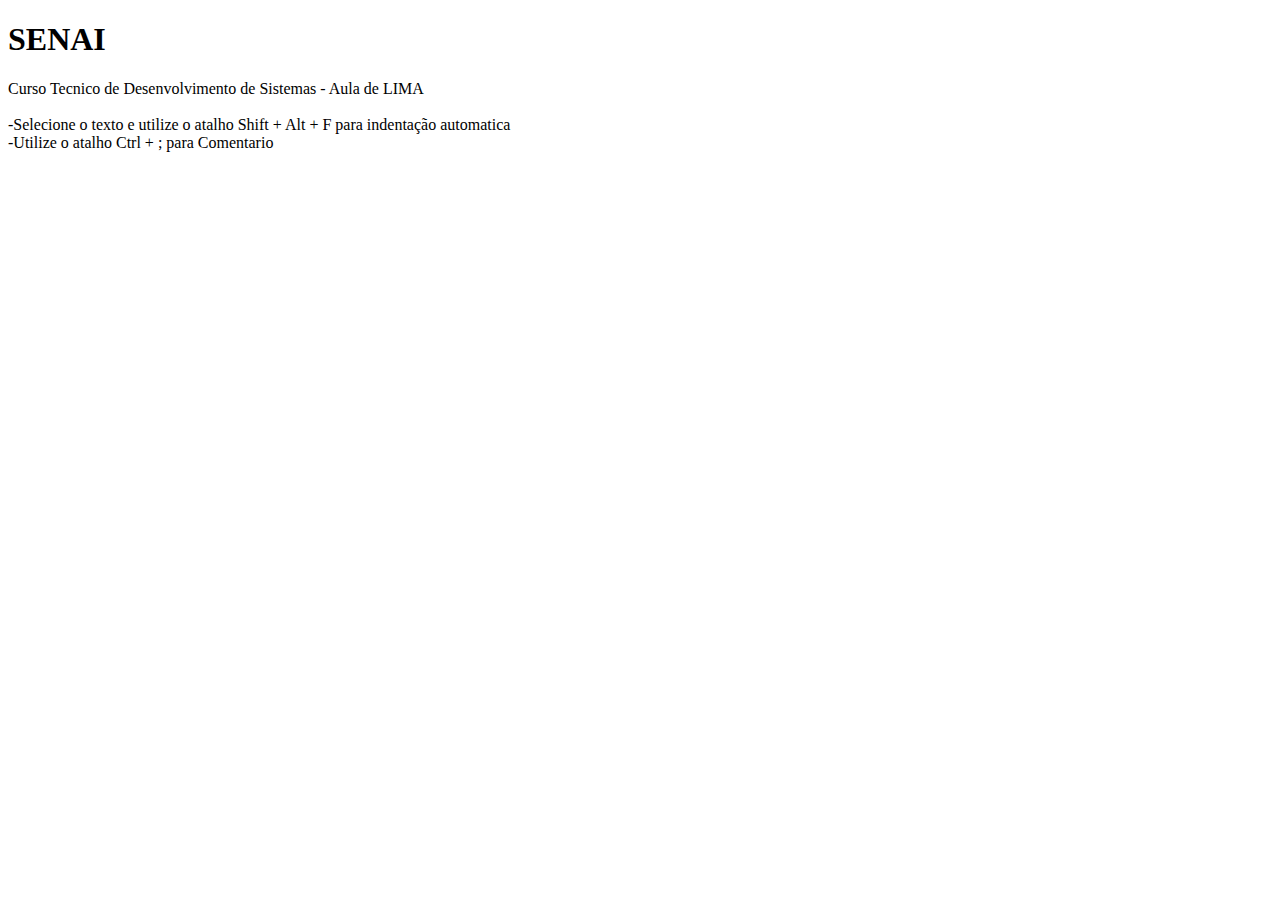
<file: index.html>
<!DOCTYPE html>
<html lang="PT">

<head>
    <meta charset="UTF-8">
    <meta http-equiv="X-UA-Compatible" content="IE=edge">
    <meta name="viewport" content="width=device-width, initial-scale=1.0">
    <title>Lima</title>
</head>

<body>
    <h1>
        SENAI
    </h1>
    <p>
        Curso Tecnico de Desenvolvimento de Sistemas - Aula de LIMA<br><br>

        -Selecione o texto e utilize o atalho Shift + Alt + F para indentação automatica<br>
        -Utilize o atalho Ctrl + ;  para Comentario  <!---->

    </p>

</body>

</html>
</file>
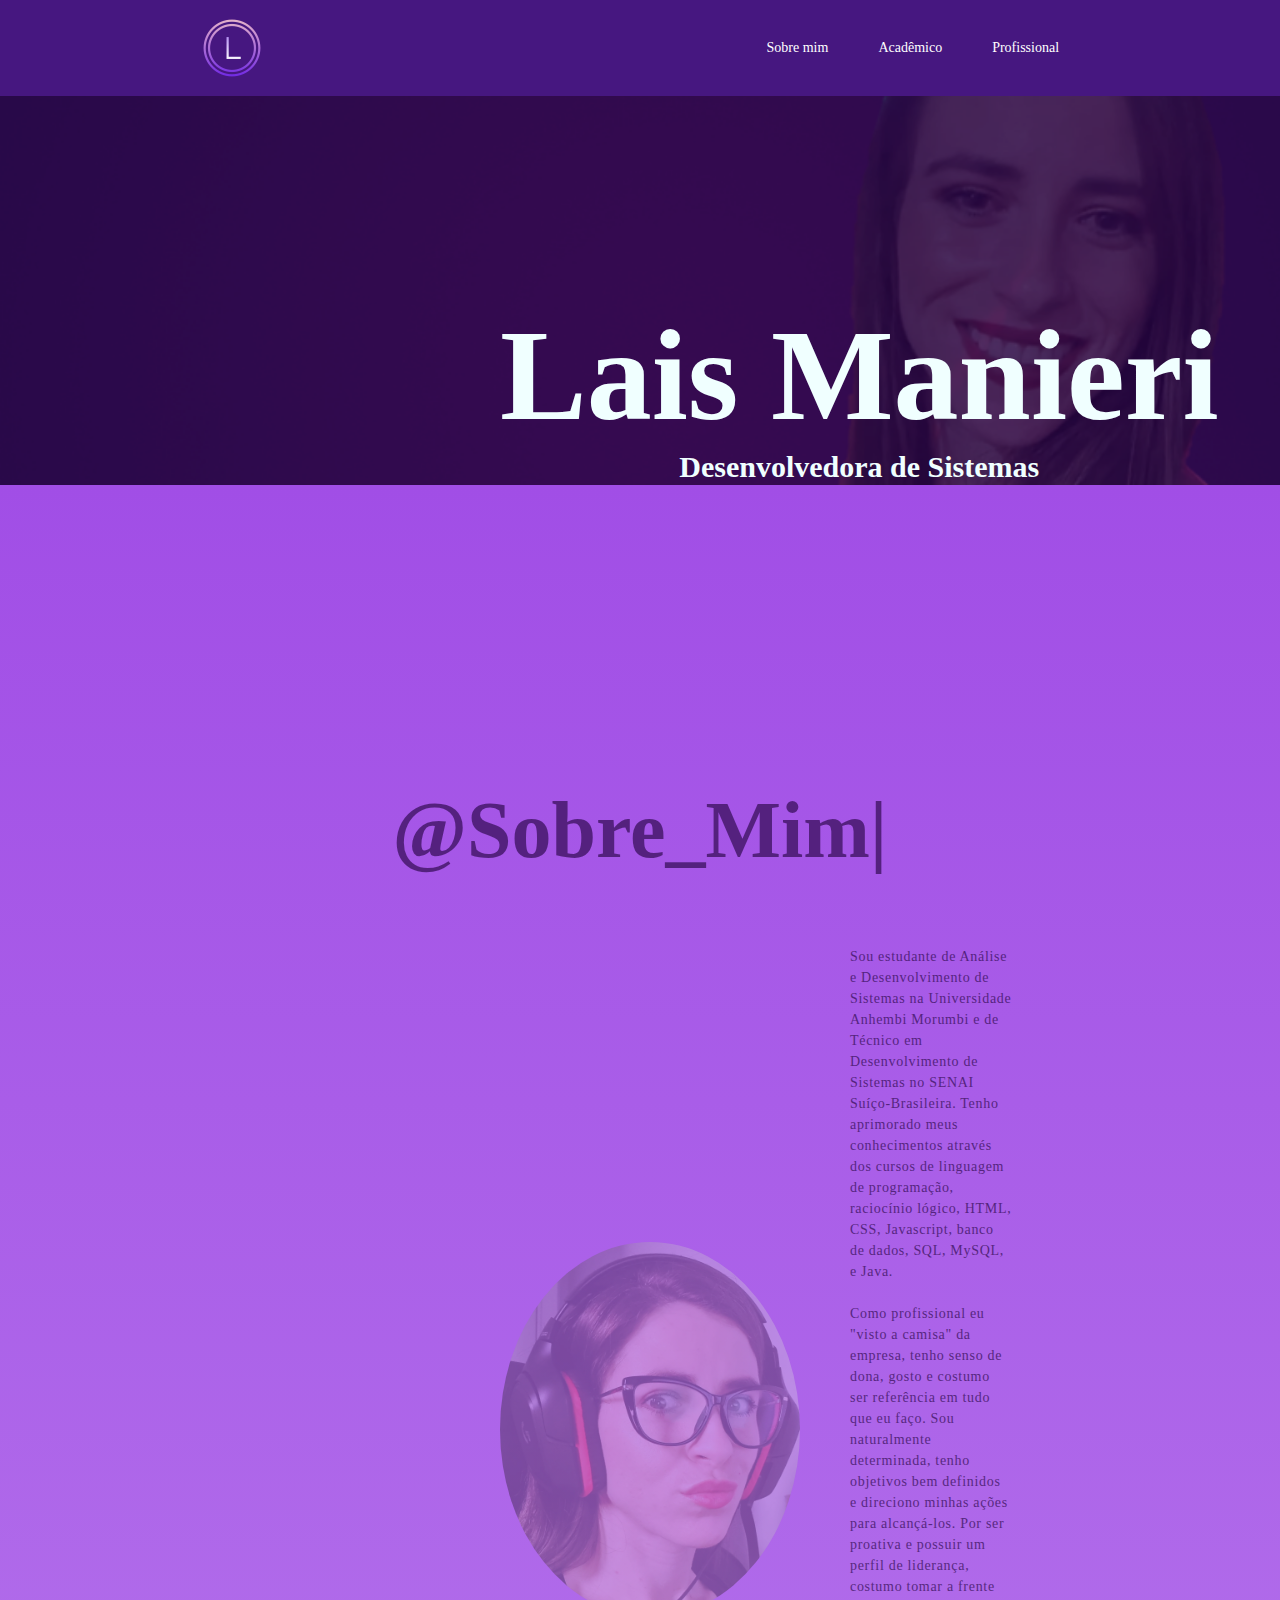
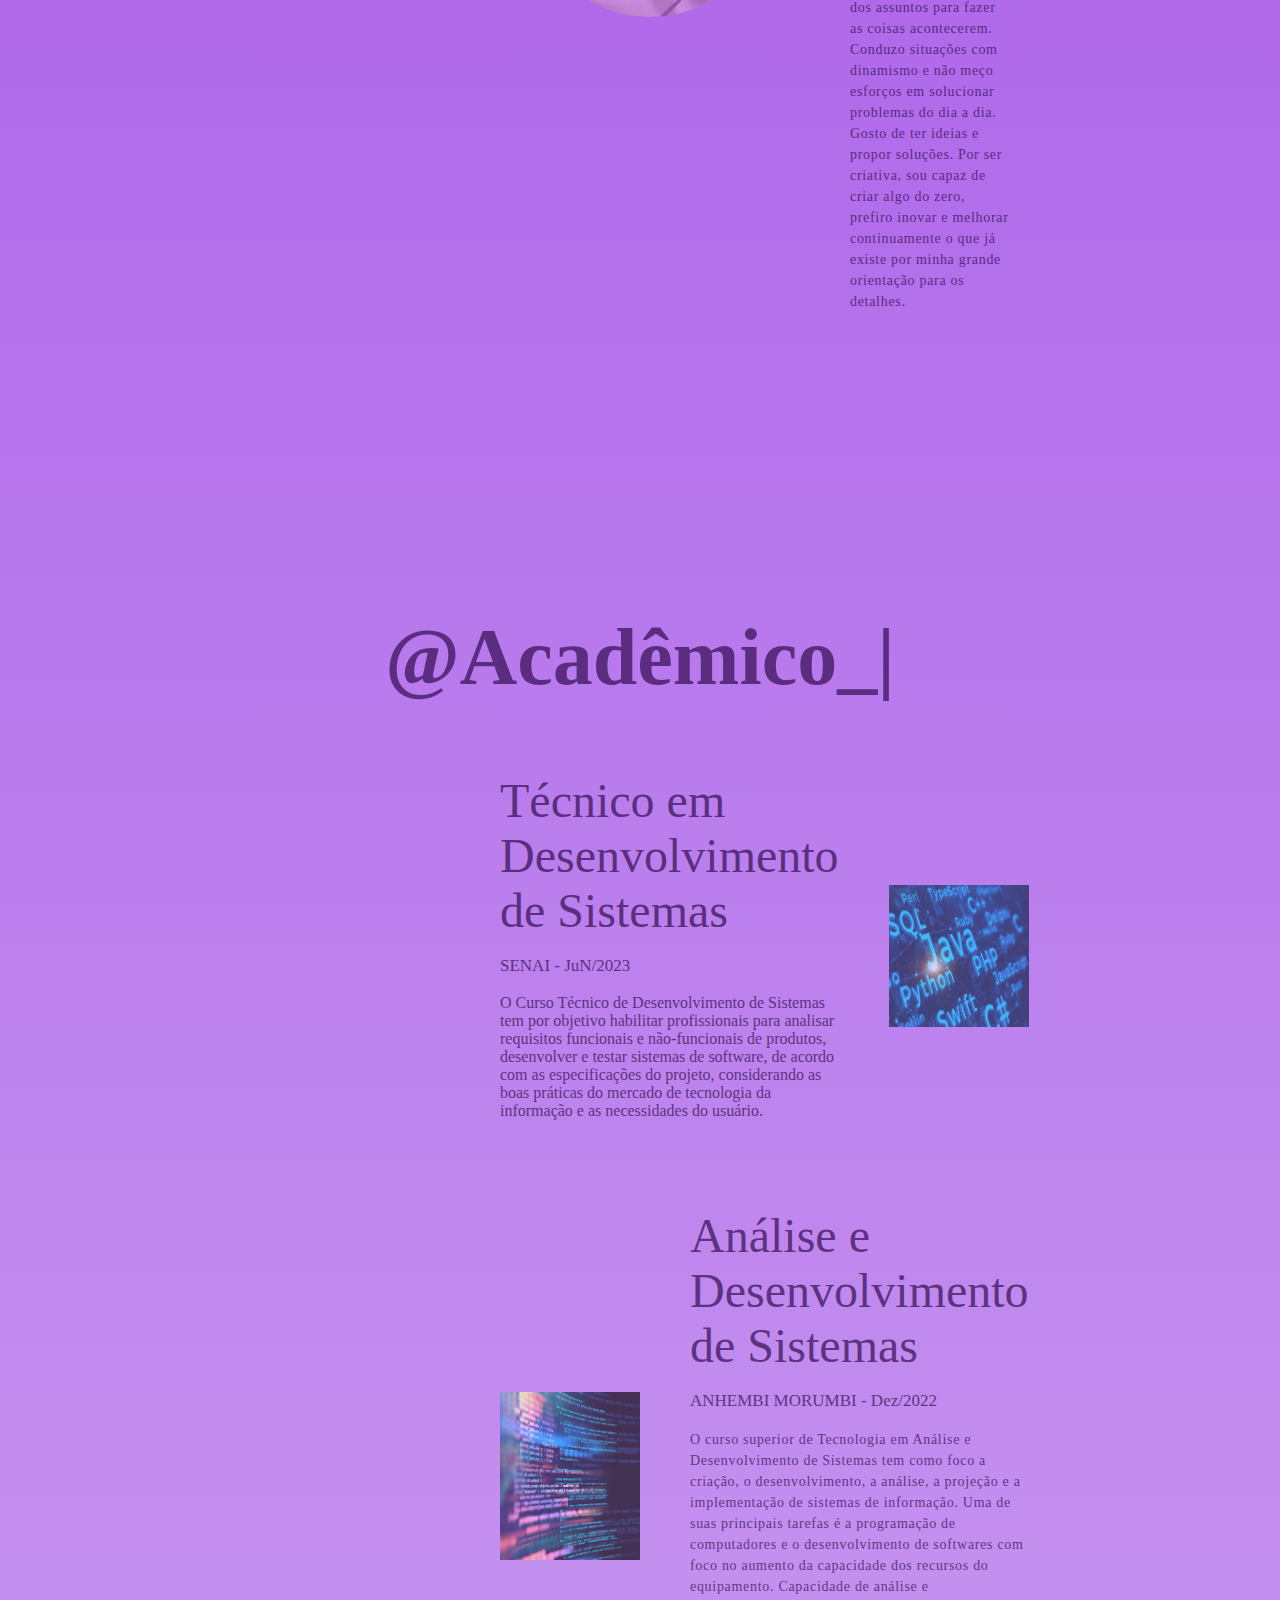
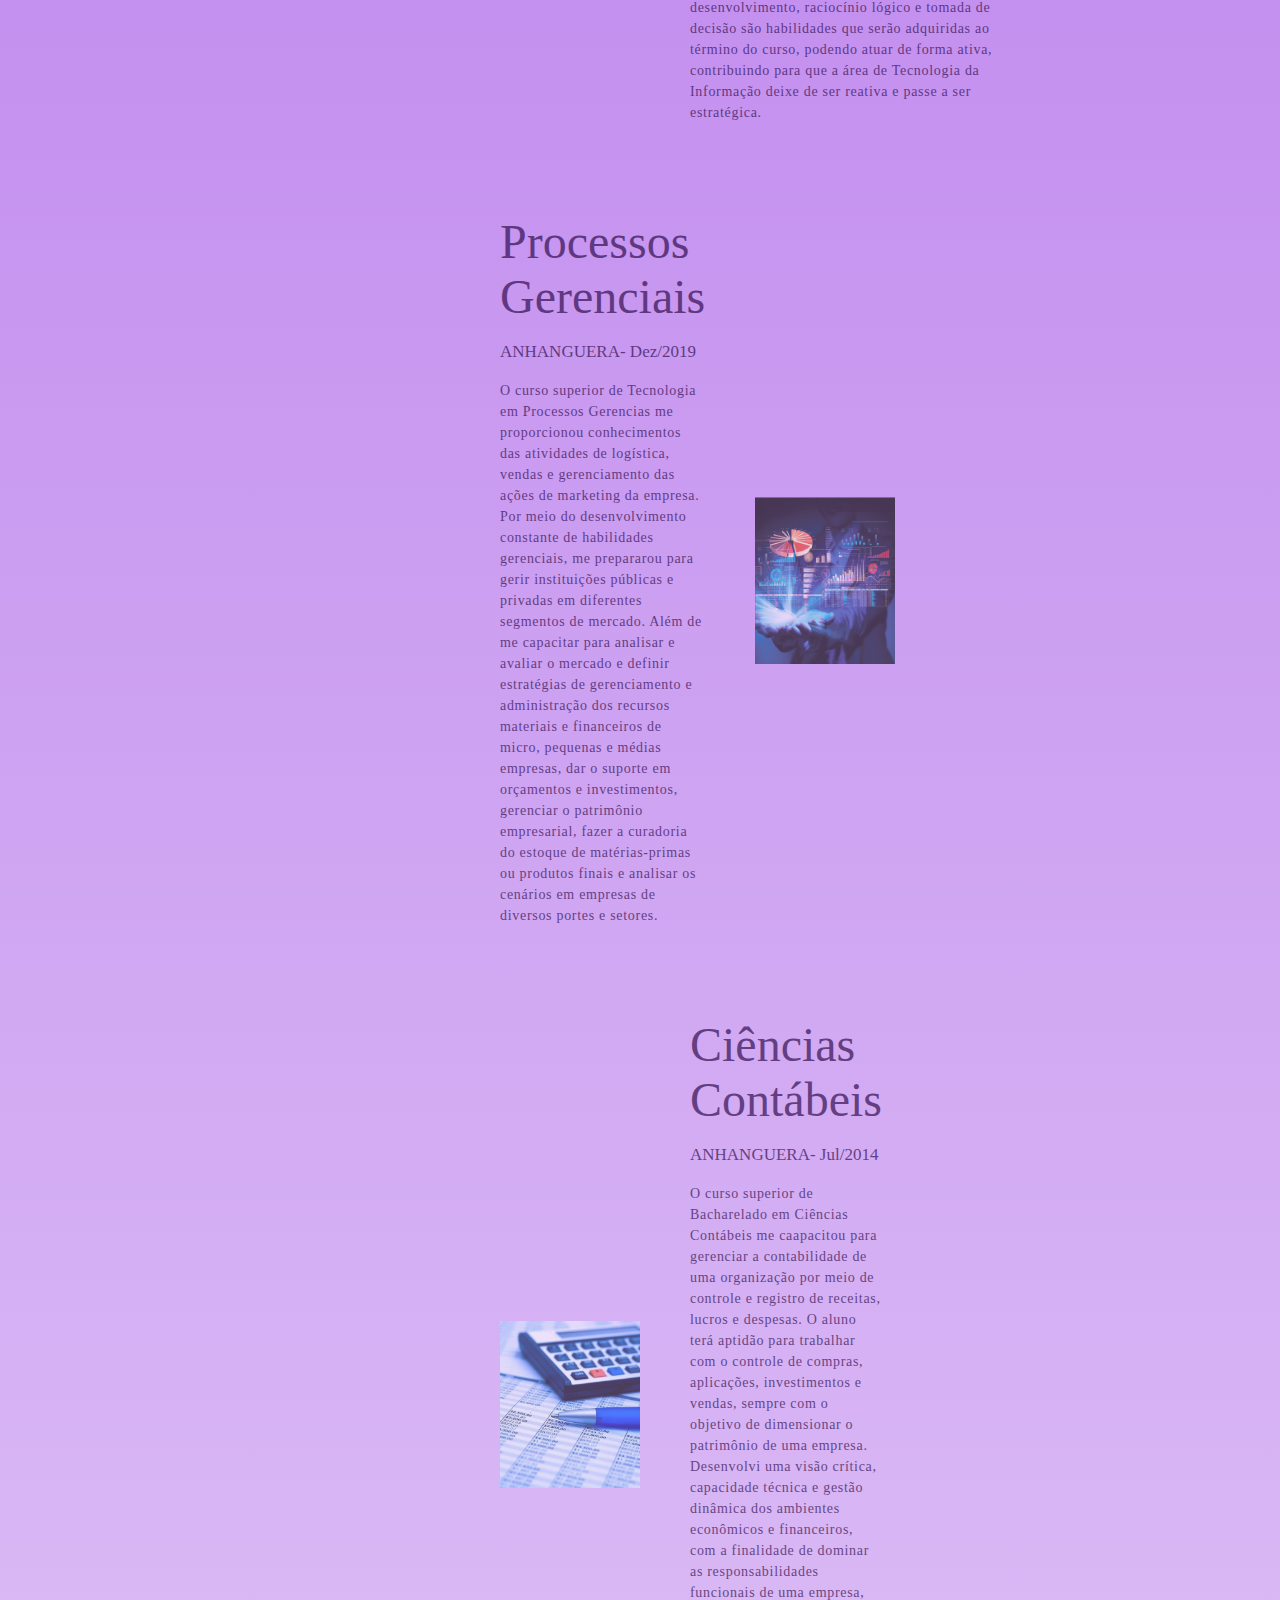
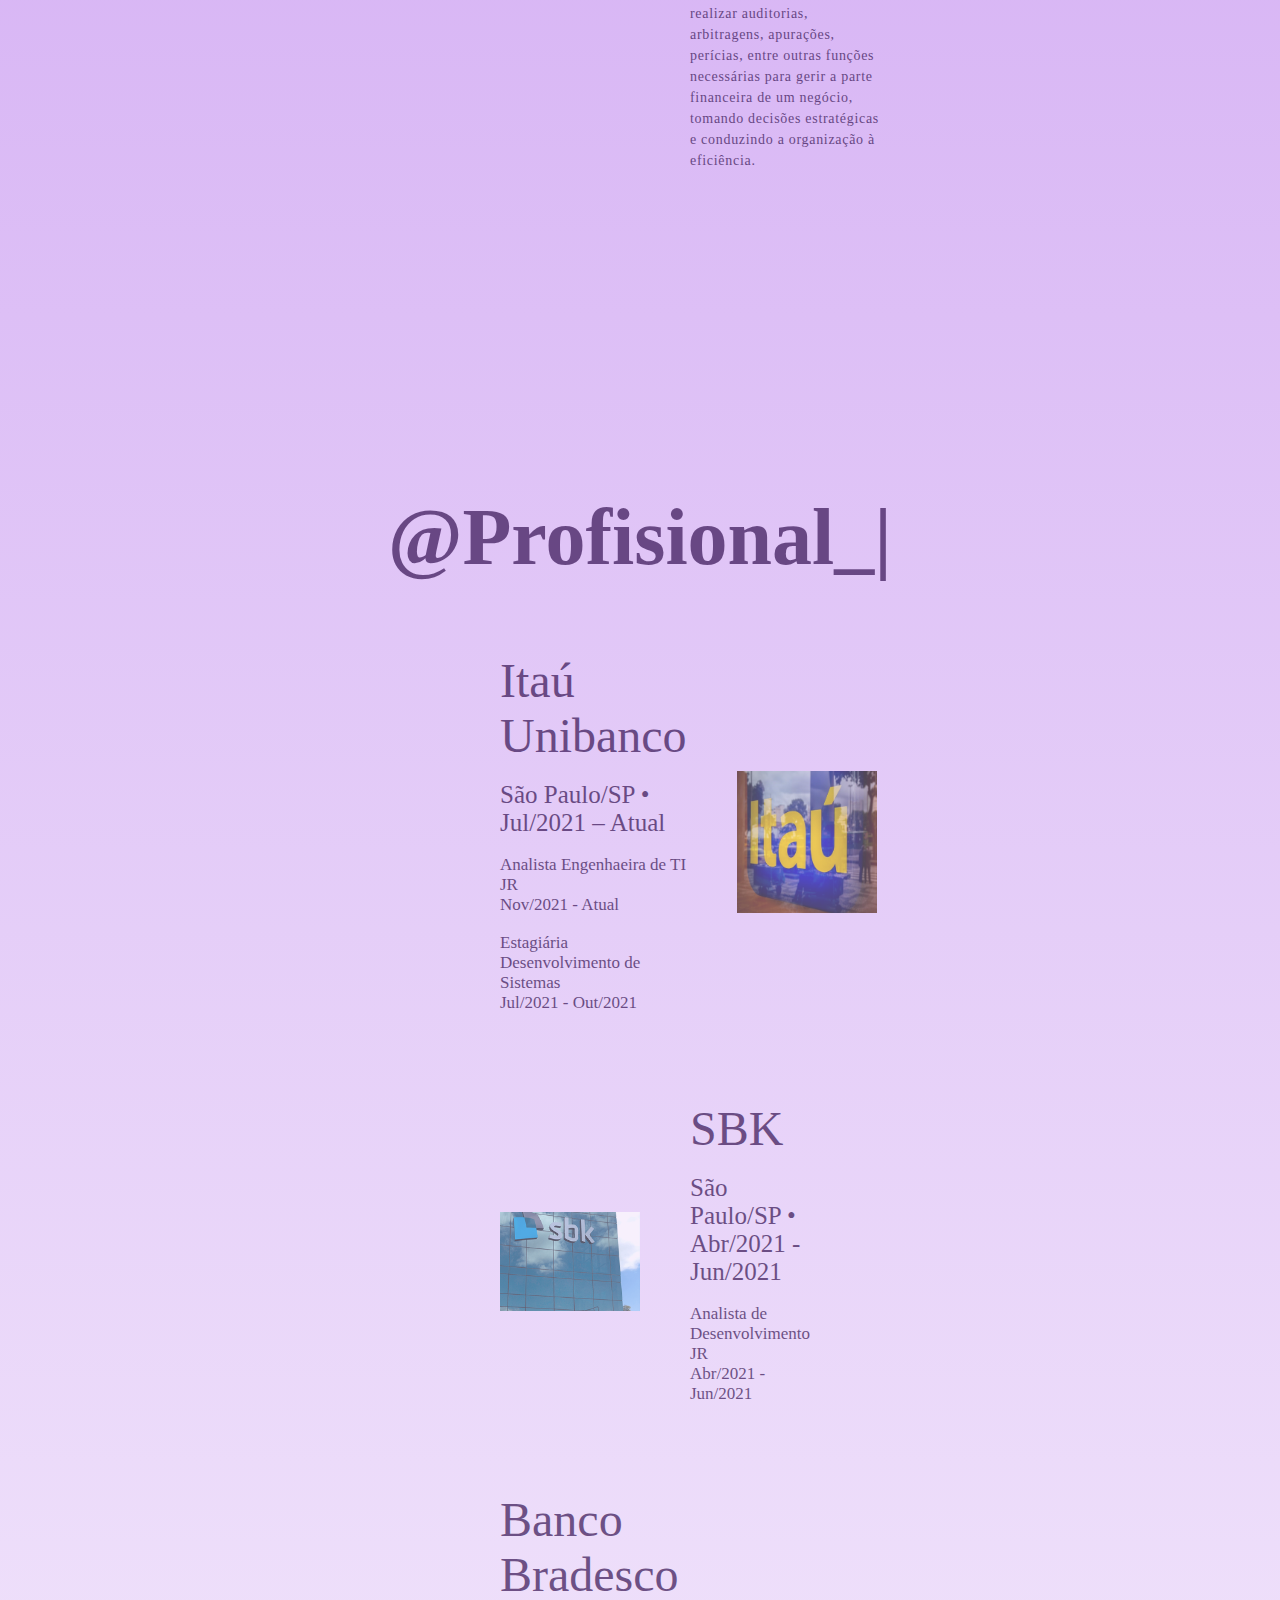
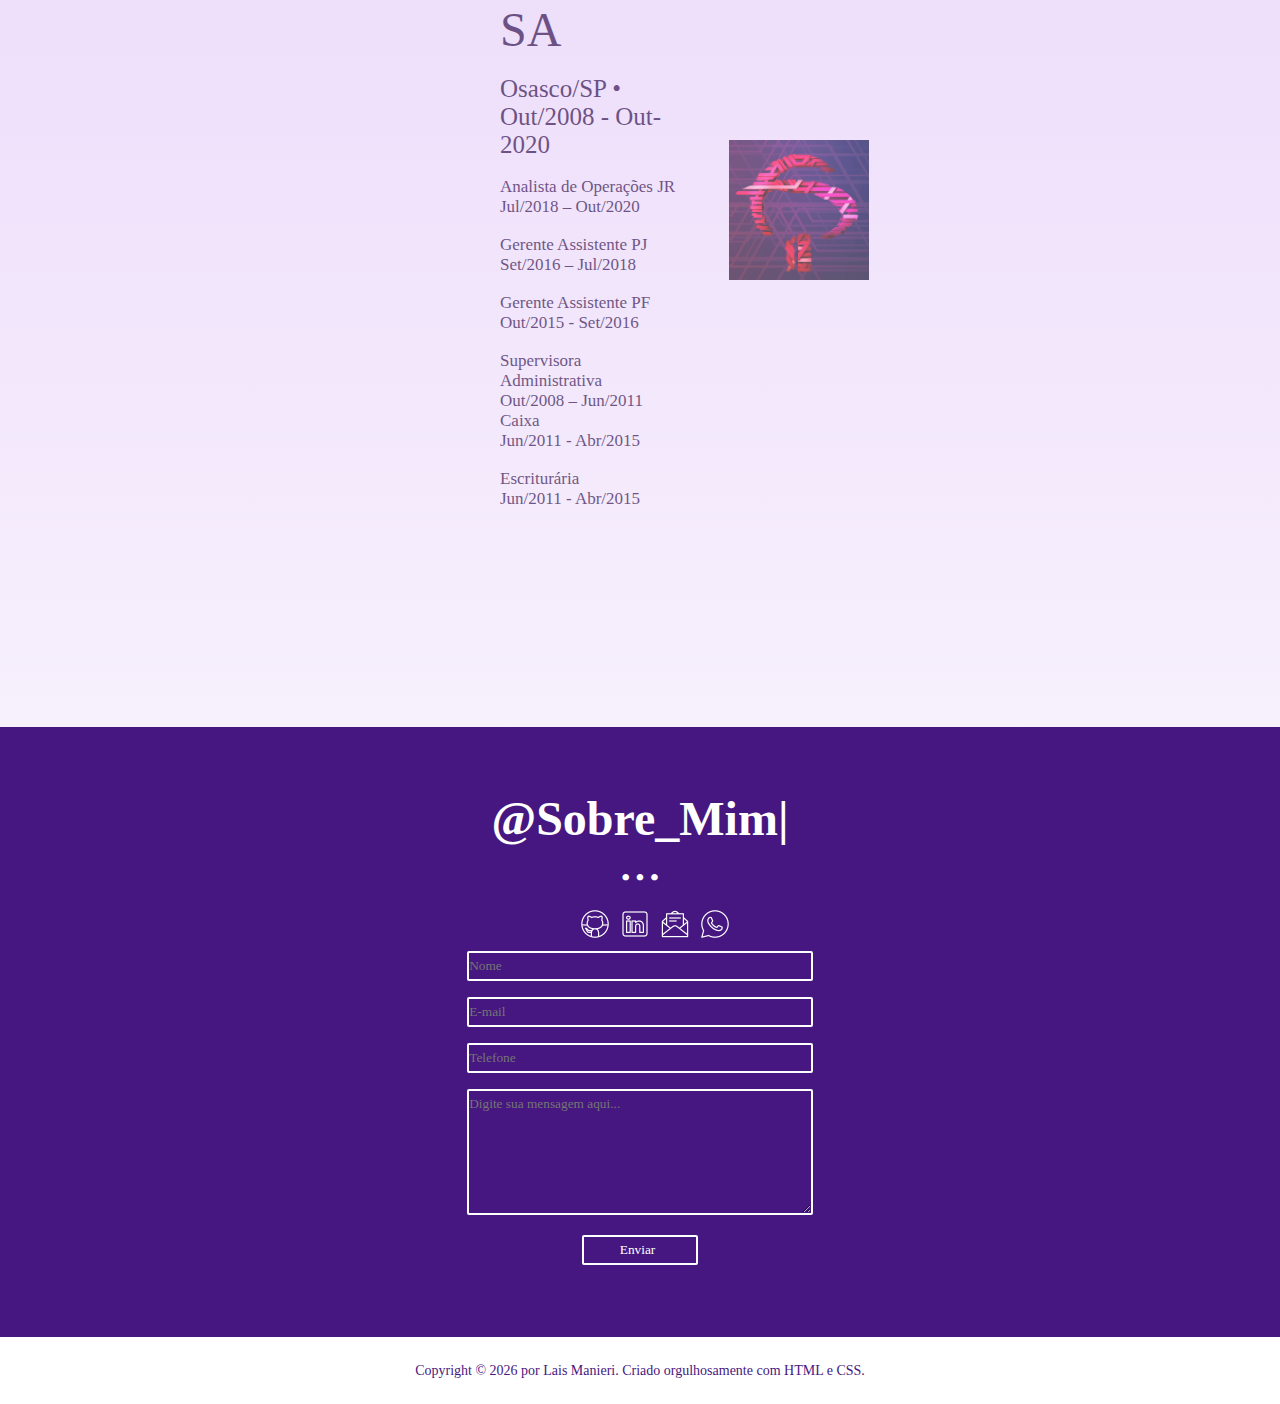
<file: pagina-pessoal-lais/index.html>
<!DOCTYPE html>
<html lang="pt-BR">

    <head>
        <meta charset="UTF-8">
        <meta http-equiv="X-UA-Compatible" content="IE=edge">
        <meta name="viewport" content="width=device-width, initial-scale=1.0">
        <link rel="shortcut icon" href="images/favicon/letra-l.png" type="image/x-icon">
        <link rel="stylesheet" href="styles/style.css">
        <title>Pagina Pessoal | Lais</title>
    </head>

    <body>
        <header>
            <ul>
                <img id="logo" src="images/favicon/icons8-lek-albanês-70.png" alt="">
                <!-- <li><a id="home" href="#home">Home</a></li> -->
                <li><a href="#sobremim">Sobre mim</a></li>
                <li><a href="#academico">Acadêmico</a></li>
                <!-- <li><a href="#projetos">Projetos</a></li> -->
                <li><a href="#profissional">Profissional</a></li>
            </ul>
            <div id="efeito">
                <img src="images/Imagem3.png" alt="placa eletronica">
            </div>
            <div id="banner">
                <h1>Lais Manieri</h1>
                <h2>Desenvolvedora de Sistemas</h2>
            </div>
        </header>
        <main>
            <div id="sobremim">
                <h1>&#64;Sobre&#95;Mim<span class="animacao">&#124;</span></h1>
                <div>
                    <img src="images/perfil.jpg" alt="">
                    <p class="margin">
                        <span id="texto">
                            Sou estudante de Análise e Desenvolvimento de Sistemas na Universidade Anhembi Morumbi e de
                            Técnico em Desenvolvimento de Sistemas no SENAI Suíço-Brasileira.
                            Tenho aprimorado meus conhecimentos através dos cursos de linguagem de programação, raciocínio
                            lógico, HTML, CSS, Javascript, banco de dados, SQL, MySQL, e Java.
                            <br><br>
                            Como profissional eu "visto a camisa" da empresa, tenho senso de dona, gosto e costumo ser
                            referência em tudo que eu faço.
                            Sou naturalmente determinada, tenho objetivos bem definidos e direciono minhas ações para
                            alcançá-los.
                            Por ser proativa e possuir um perfil de liderança, costumo tomar a frente dos assuntos para
                            fazer as coisas acontecerem. Conduzo situações com dinamismo e não meço esforços em solucionar
                            problemas do dia a dia. Gosto de ter ideias e propor soluções.
                            Por ser criativa, sou capaz de criar algo do zero, prefiro inovar e melhorar continuamente o que
                            já existe por minha grande orientação para os detalhes.
                        </span>
                    </p>
                </div>
            </div>
            <div id="academico">
                <h1>&#64;Acadêmico&#95;<span class="animacao">&#124;</span></h1>
                <div>
                    <p>
                        <span id="curso">Técnico em Desenvolvimento de Sistemas</span>
                        <br><br>
                        <span id="instituicao">SENAI - JuN/2023</span>
                        <br><br>
                        <span id="texo">
                            O Curso Técnico de Desenvolvimento de Sistemas tem por objetivo habilitar profissionais para
                            analisar requisitos funcionais e não-funcionais de produtos, desenvolver e testar sistemas de
                            software, de acordo com as especificações do projeto, considerando as boas práticas do mercado
                            de tecnologia da informação e as necessidades do usuário.
                            <br><br>
                        </span>
                    </p>
                    <img class="margin" src="images/codigo.png" alt="">
                </div>
                <div>
                    <img src="images/codigo-facul.png" alt="">
                    <p class="margin"><span id="curso">Análise e Desenvolvimento de Sistemas</span>
                        <br><br>
                        <span id="instituicao">ANHEMBI MORUMBI - Dez/2022</span>
                        <br><br>
                        <span id="texto">
                            O curso superior de Tecnologia em Análise e Desenvolvimento de Sistemas tem como foco a criação,
                            o desenvolvimento, a análise, a projeção e a implementação de sistemas de informação. Uma de
                            suas principais tarefas é a programação de computadores e o desenvolvimento de softwares com
                            foco no aumento da capacidade dos recursos do equipamento.
                            Capacidade de análise e desenvolvimento, raciocínio lógico e tomada de decisão são habilidades
                            que serão adquiridas ao término do curso, podendo atuar de forma ativa, contribuindo para que a
                            área de Tecnologia da Informação deixe de ser reativa e passe a ser estratégica.
                            <br><br>
                        </span>
                    </p>
                </div>
                <div>
                    <p>
                        <span id="curso">Processos Gerenciais</span>
                        <br><br>
                        <span id="instituicao">ANHANGUERA- Dez/2019</span>
                        <br><br>
                        <span id="texto">
                            O curso superior de Tecnologia em Processos Gerencias me proporcionou conhecimentos das
                            atividades de logística, vendas e gerenciamento das ações de marketing da empresa. Por meio do
                            desenvolvimento constante de habilidades gerenciais, me prepararou para gerir instituições
                            públicas e privadas em diferentes segmentos de mercado.
                            Além de me capacitar para analisar e avaliar o mercado e definir estratégias de gerenciamento e
                            administração dos recursos materiais e financeiros de micro, pequenas e médias empresas, dar o
                            suporte em orçamentos e investimentos, gerenciar o patrimônio empresarial, fazer a curadoria do
                            estoque de matérias-primas ou produtos finais e analisar os cenários em empresas de diversos
                            portes e setores.
                            <br><br>
                        </span>
                    </p>
                    <img class="margin" src="images/processos-gerenciais.jpg" alt="">
                </div>
                <div>
                    <img src="images/contabilidade.jpg" alt="">
                    <p class="margin"><span id="curso">Ciências Contábeis</span>
                        <br><br>
                        <span id="instituicao">ANHANGUERA- Jul/2014</span>
                        <br><br>
                        <span id="texto">
                            O curso superior de Bacharelado em Ciências Contábeis me caapacitou para gerenciar a
                            contabilidade de uma organização por meio de controle e registro de receitas, lucros e despesas.
                            O aluno terá aptidão para trabalhar com o controle de compras, aplicações, investimentos e
                            vendas, sempre com o objetivo de dimensionar o patrimônio de uma empresa.
                            Desenvolvi uma visão crítica, capacidade técnica e gestão dinâmica dos ambientes econômicos e
                            financeiros, com a finalidade de dominar as responsabilidades funcionais de uma empresa,
                            realizar auditorias, arbitragens, apurações, perícias, entre outras funções necessárias para
                            gerir a parte financeira de um negócio, tomando decisões estratégicas e conduzindo a organização
                            à eficiência.
                            <br><br>
                        </span>
                    </p>
                </div>
            </div>
            <div id="profissional">
                <h1>&#64;Profisional&#95;<span class="animacao">&#124;</span></h1>
                <div>
                    <p>
                        <span id="empresa">Itaú Unibanco </span>
                        <br><br>
                        <span id="periodo">São Paulo/SP • Jul/2021 – Atual</span>
                        <br><br>
                        <span id="cargo">Analista Engenhaeira de TI JR<br>Nov/2021 - Atual</span>
                        <br><br>
                        <span id="cargo">Estagiária Desenvolvimento de Sistemas<br>Jul/2021 - Out/2021</span>
                        <br><br>
                        <!-- <span id="texto"><br><br></span> -->
                    </p>
                    <img class="margin" src="images/itau.jpg" alt="">
                </div>
                <div>
                    <img src="images/local-sbk.png" alt="">
                    <p class="margin"><span id="empresa">SBK</span>
                        <br><br>
                        <span id="periodo">São Paulo/SP • Abr/2021 - Jun/2021</span>
                        <br><br>
                        <span id="cargo">Analista de Desenvolvimento JR<br>Abr/2021 - Jun/2021</span>
                        <br><br>
                        <!-- <span id="texto"><br><br></span> -->
                    </p>
                </div>
                <div>
                    <p><span id="empresa">Banco Bradesco SA</span>
                        <br><br>
                        <span id="periodo">Osasco/SP • Out/2008 - Out-2020</span>
                        <br><br>
                        <span id="cargo">Analista de Operações JR<br>Jul/2018 – Out/2020</span>
                        <br><br>
                        <span id="cargo">Gerente Assistente PJ<br>Set/2016 – Jul/2018</span>
                        <br><br>
                        <span id="cargo">Gerente Assistente PF<br>Out/2015 - Set/2016</span>
                        <br><br>
                        <span id="cargo">Supervisora Administrativa<br>Out/2008 – Jun/2011</span>
                        <span id="cargo">Caixa<br>Jun/2011 - Abr/2015</span>
                        <br><br>
                        <span id="cargo">Escriturária<br>Jun/2011 - Abr/2015</span>
                        <br><br>
                        <!-- <span id="texto"><br><br></span> -->
                        </span>
                    </p>
                    <img class="margin" src="images/bradesco.png" alt="">
                </div>
            </div>
            <div id="formulario">
                <h1>&#64;Sobre&#95;Mim<span class="animacao">&#124;</span></h1><br>
                <h2>&#8226; &#8226; &#8226;</span></h2><br>
                <ul class="linha">
                    <li><a href="https://github.com/laismanieri" target="_blank"><img
                                src="images/favicon/icons8-github-30.png" /></a></li>
                    <li><a href="https://www.linkedin.com/in/lais-manieri/" target="_blank"><img
                                src="images/favicon/icons8-linkedin-30.png" /></a></li>
                    <li><a href="mailto:lais.manieri@hotmail.com" target="_blank"><img
                                src="images/favicon/icons8-email-aberto-30.png" /></a>
                    </li>
                    <li><a href="https://api.whatsapp.com/send?phone=+5511947839205&text=Me%20chama" target="_blank"><img
                                src="images/favicon/icons8-whatsapp-30.png" /></a></li>
                </ul>
                <form method="get" action="lais.manieri@hotmail.com">
                    <input type="text" name="nome" placeholder="Nome" maxlength="100"><br>
                    <input type="email" name="E-mail" placeholder="E-mail" maxlength="100"><br>
                    <input type="tel" name="Telefone" placeholder="Telefone" maxlength="30"><br>
                    <textarea type="text" placeholder="Digite sua mensagem aqui..." name="mensagem" cols="30" rows="7"></textarea><br>
                    <input id="enviar" type="submit" name="enviar" value="Enviar">
                </form>
            </div>
       </main>

        <footer class="linha">
            <p>
                Copyright &#169; 
                <script>document.write(new Date().getFullYear())</script>
                por Lais Manieri. Criado orgulhosamente com HTML e CSS.
            </p>
        </footer>

    </body>

</html>
</file>
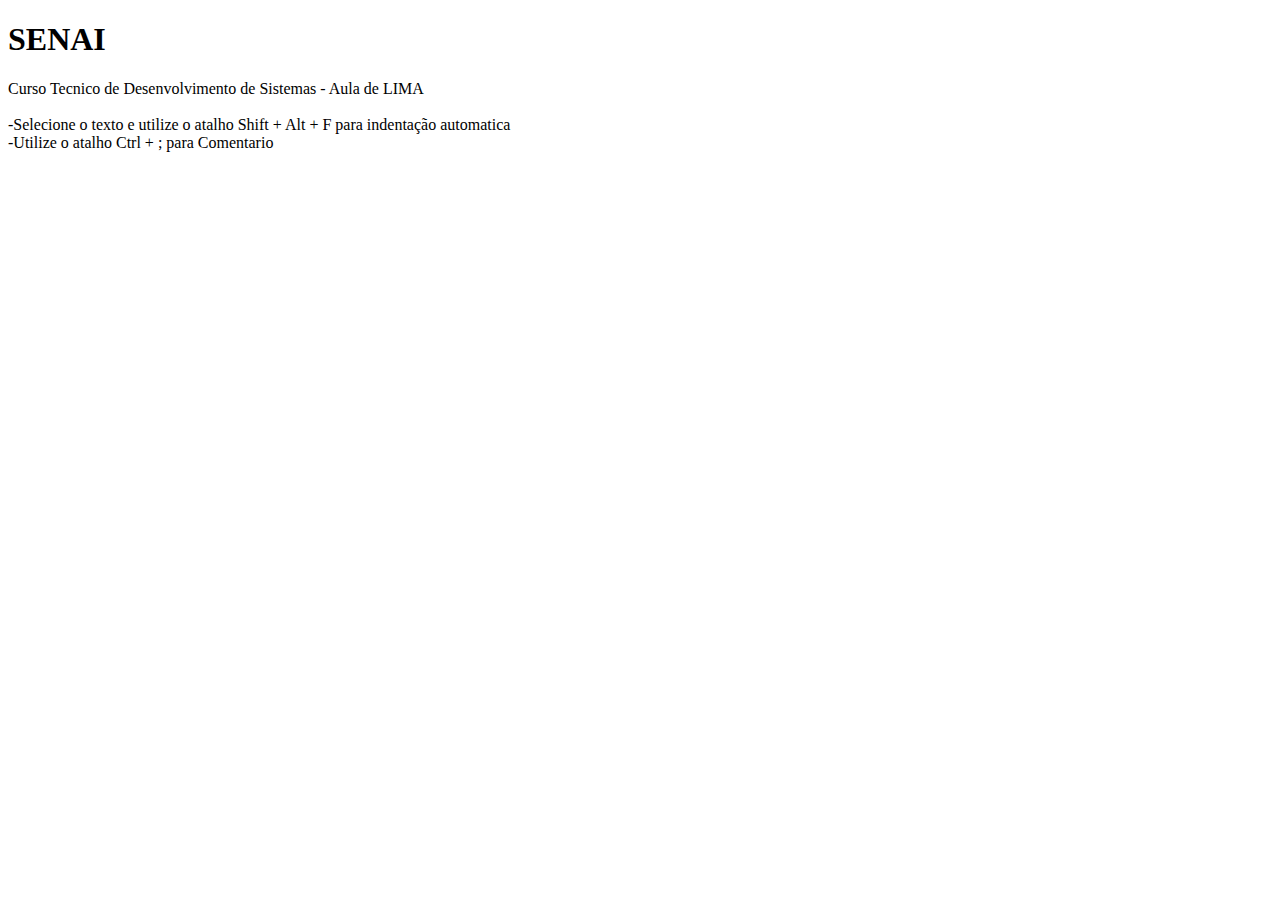
<file: excercicios-diversos/index-26.01.html>
<!DOCTYPE html>
<html lang="pt-BR">

<head>
    <meta charset="UTF-8">
    <meta http-equiv="X-UA-Compatible" content="IE=edge">
    <meta name="viewport" content="width=device-width, initial-scale=1.0">
    <title>Aula 26.01</title>
</head>

<body>
    <h1>
        SENAI
    </h1>
    <p>
        Curso Tecnico de Desenvolvimento de Sistemas - Aula de LIMA<br><br>

        -Selecione o texto e utilize o atalho Shift + Alt + F para indentação automatica<br>
        -Utilize o atalho Ctrl + ;  para Comentario  <!---->

    </p>

</body>

</html>
</file>
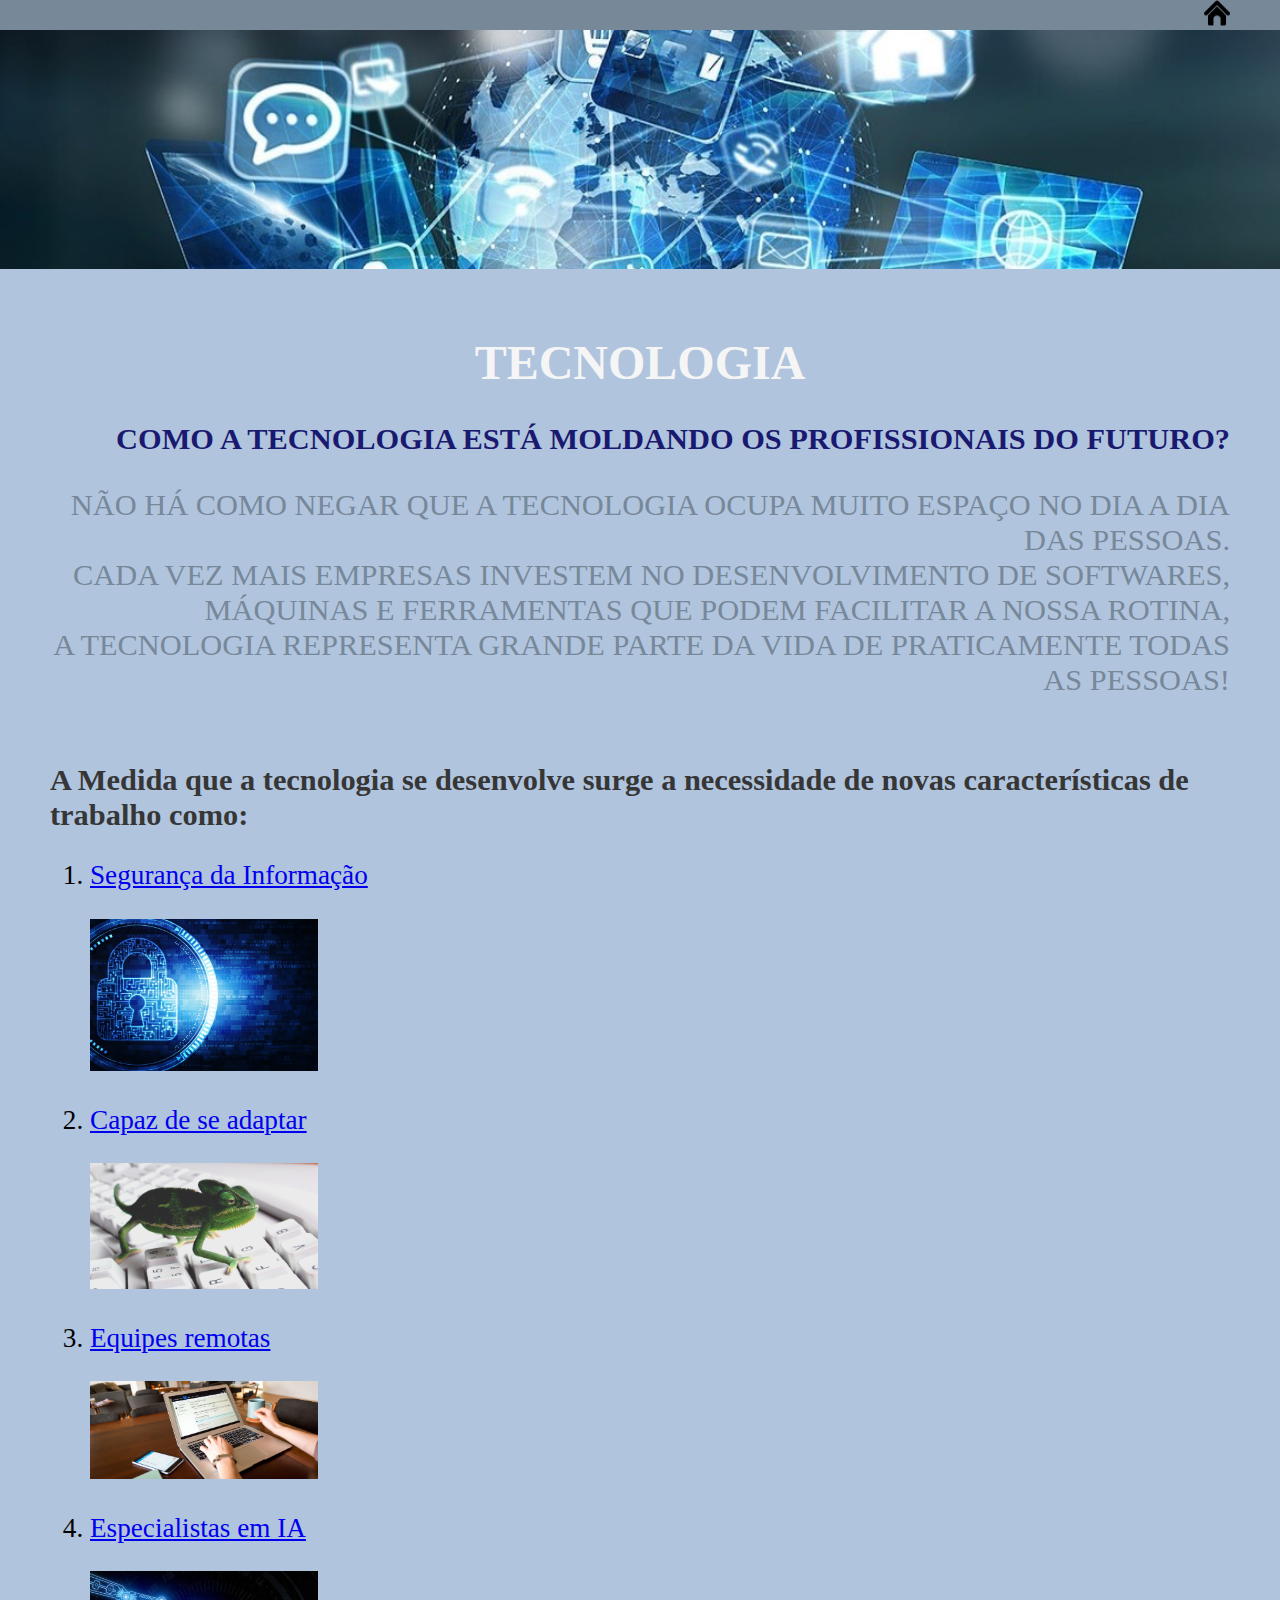
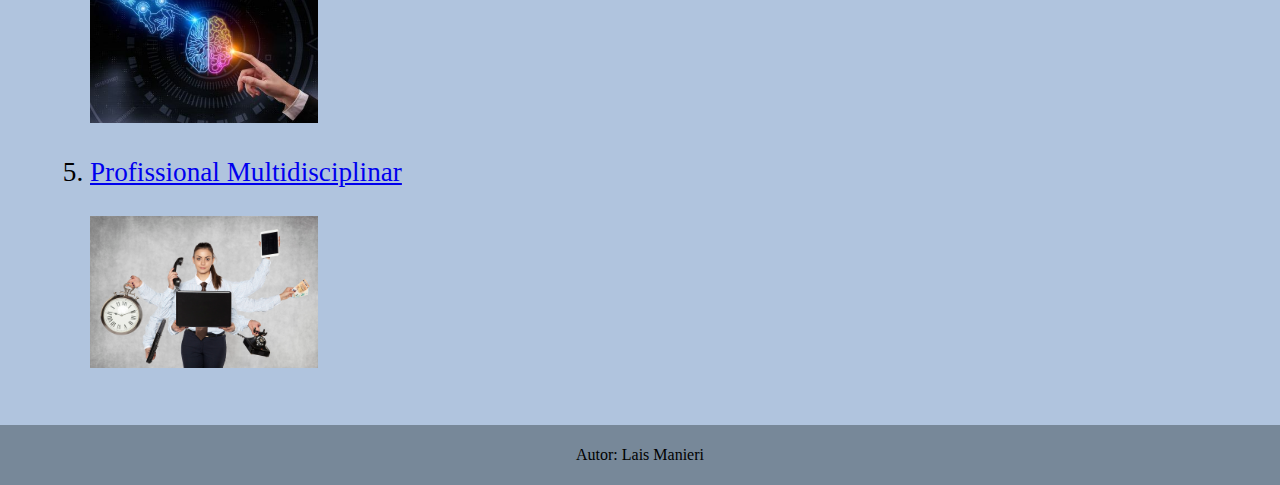
<file: excercicios-diversos/exercicio.02.02/index-principal.html>
<!DOCTYPE html>
<html lang="pt-BR">

<head>
    <meta charset="UTF-8">
    <meta http-equiv="X-UA-Compatible" content="IE=edge">
    <meta name="viewport" content="width=device-width, initial-scale=1.0">
    <link rel="icon" href="static/globo.png">
    <title>Tecnologia</title>
</head>

<body style="background-color:LightSteelBlue; margin: 0px;">

    <header style="background-color:LightSlateGray; text-align: right; padding: 0.05px;">
        <a href="index-principal.html"><img src="static/home.png" alt="logo de uma casa para voltar para a pagina inicial" width="2%" height="2%" style="margin-right: 50px;"></a>
    </header>

    <div style="color:SteelBlue; font-size:400%;"><img src="static/logo-tecnologia.jpg" alt="logo tecnologia"
            width="100%" height="100%">
    </div>

    <div style="margin: 50px;">

        <h1 style="text-align:center; font-size:300%; color:WhiteSmoke;">
            <strong>TECNOLOGIA</strong>
        </h1>

        <h2 style="color:MidnightBlue; text-align:right; font-size:190%;">COMO A TECNOLOGIA ESTÁ MOLDANDO OS
            PROFISSIONAIS DO FUTURO?
        </h2>

        <p style="color:LightSlateGray; text-align:right; font-size:190%; font-family: BlinkMacSystemFont;">
            NÃO HÁ COMO NEGAR QUE A TECNOLOGIA OCUPA MUITO ESPAÇO NO DIA A DIA DAS PESSOAS. <br>
            CADA VEZ MAIS EMPRESAS INVESTEM NO DESENVOLVIMENTO DE SOFTWARES,<br>
            MÁQUINAS E FERRAMENTAS QUE PODEM FACILITAR A
            NOSSA ROTINA,<br>
            A TECNOLOGIA REPRESENTA GRANDE PARTE DA VIDA DE PRATICAMENTE TODAS AS PESSOAS!<br><br>
        </p>

        <h2 style="color:#363636;font-size:190%; font-family: BlinkMacSystemFont;"><strong>A Medida que a tecnologia se
                desenvolve surge a necessidade de novas
                características de trabalho como:</strong>
        </h2>

        <ol style="font-size:170%; font-family: BlinkMacSystemFont;">
            <li>
                <a href="index.seg.info.html" target="blank">Segurança da Informação</a>
                <p><img src="static/seguranca-da-informacao.jpg" alt="Segurança da Informação" width="20%" height="20%">
                </p>
            </li>
            <li>
                <a href="index.adapta.html" target="blank">Capaz de se adaptar</a>
                <p><img src="static/adaptar.png" alt="capaz de se adaptar" width="20%" height="20%">
                </p>
            </li>
            <li>
                <a href="index.equipe.html" target="blank">Equipes remotas</a>
                <p><img src="static/trabalho-remoto.png" alt="trabalho remoto" width="20%" height="20%">
                </p>
            </li>
            <li>
                <a href="index.ia.html" target="blank">Especialistas em IA</a>
                <p><img src="static/inteligencia-artificial.jpg" alt="inteligencia artificial" width="20%" height="20%">
                </p>
            </li>
            <li>
                <a href="index.mult.html" target="blank">Profissional Multidisciplinar</a>
                <p><img src="static/profissionais-multidiciplinares.png" alt="profissionais multidiciplinares" width="20%"
                        height="20%">
                </p>
            </li>
        </ol>
    </div>

    <footer style="background-color:LightSlateGray; text-align: center; padding: 5px;">
        <p>Autor: Lais Manieri</p>
    </footer>
    
</body>

</html>
</file>
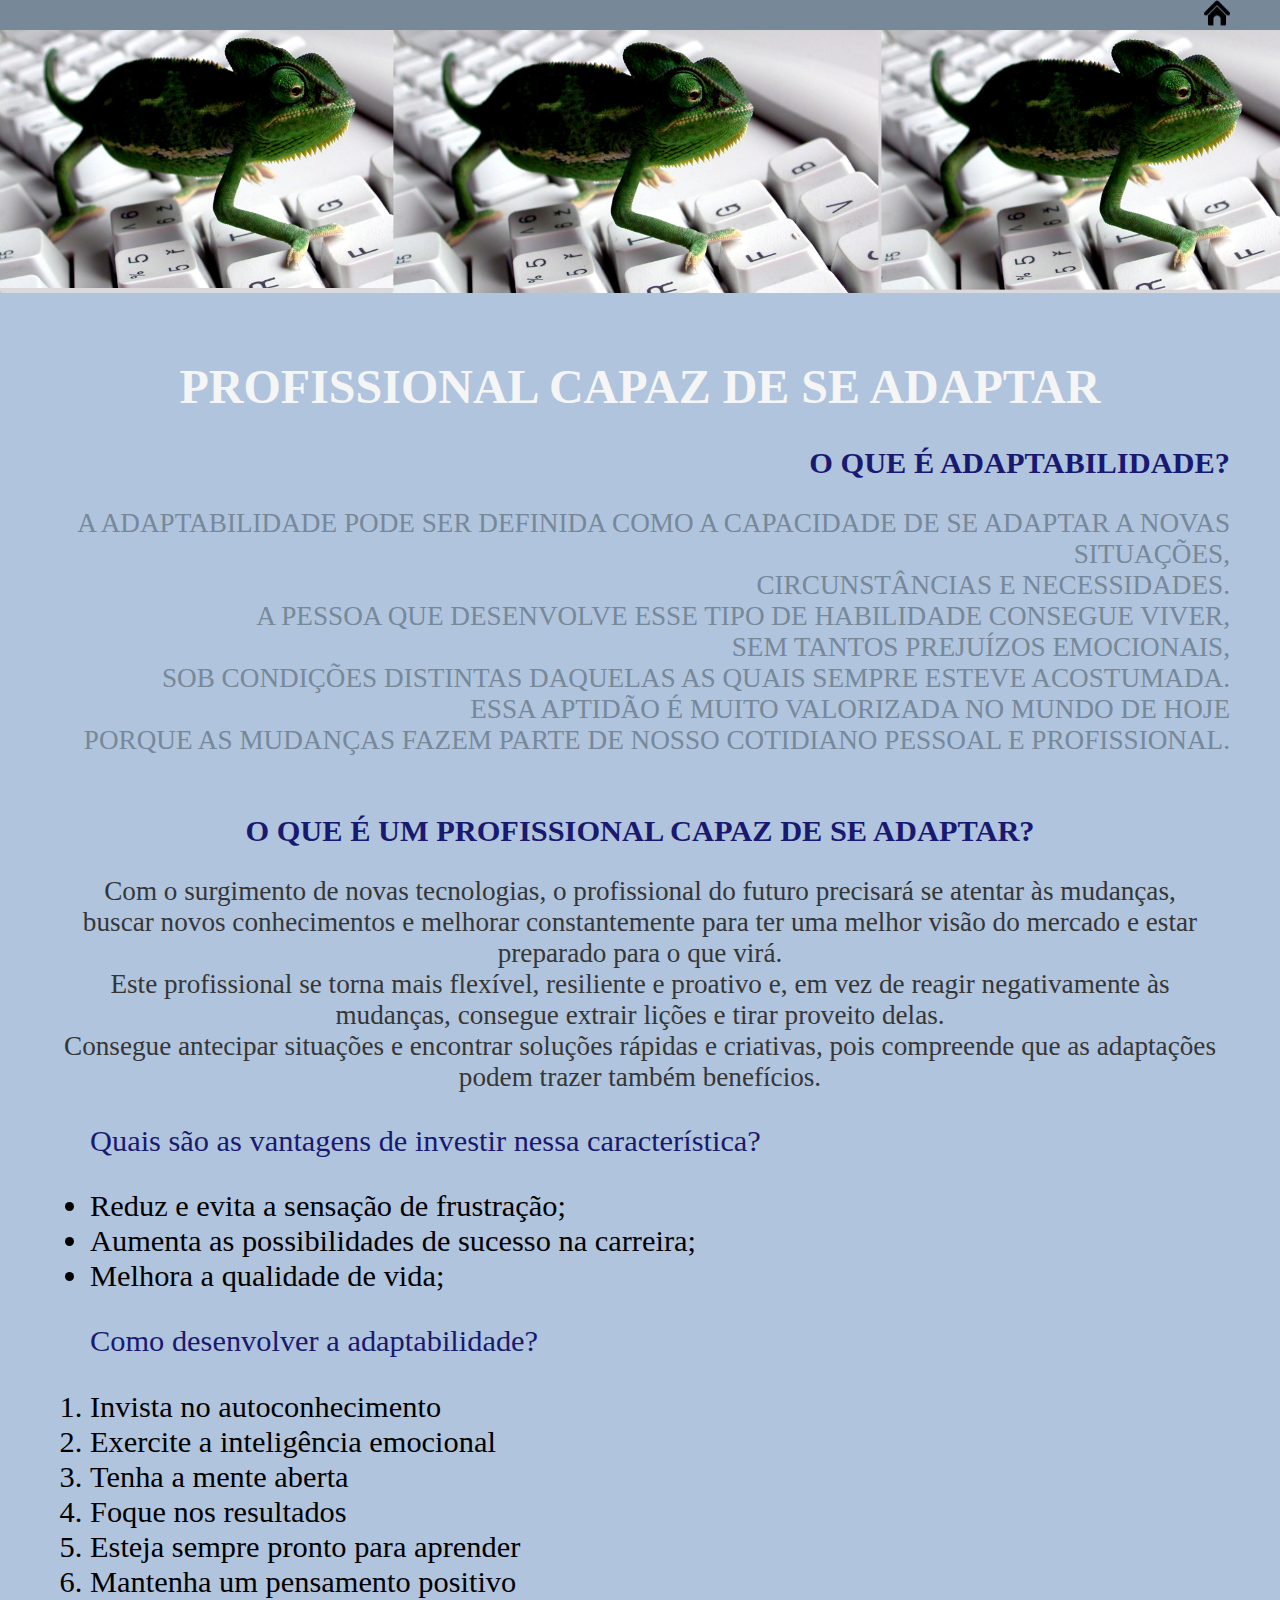
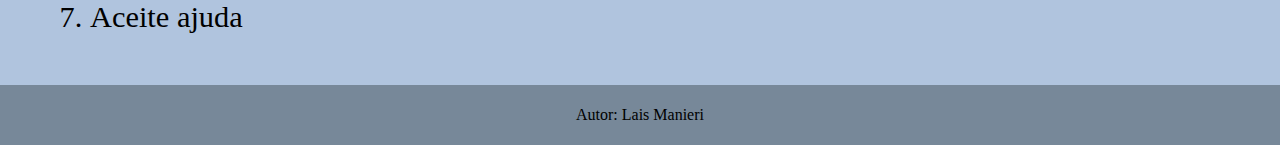
<file: excercicios-diversos/exercicio.02.02/index.adapta.html>
<!DOCTYPE html>
<html lang="pt-BR">

<head>
    <meta charset="UTF-8">
    <meta http-equiv="X-UA-Compatible" content="IE=edge">
    <meta name="viewport" content="width=device-width, initial-scale=1.0">
    <link rel="icon" href="static/camaleao.png">
    <title>Capaz de adaptar</title>
</head>

<body style="background-color:LightSteelBlue; margin: 0px;">

    <header style="background-color:LightSlateGray; text-align: right; padding: 0.05px;">
        <a href="index-principal.html"><img src="static/home.png" alt="logo de uma casa para voltar para a pagina inicial" width="2%" height="2%" style="margin-right: 50px;"></a>
    </header>

    <div style="color:SteelBlue; font-size:400%;"><img src="static/logo-adaptar.png" alt="logo camaleão"
            width="100%" height="100%">
    </div>

    <div style="margin: 50px;">

        <h1 style="text-align:center; font-size:300%; color:WhiteSmoke;">
            <strong>PROFISSIONAL CAPAZ DE SE ADAPTAR</strong>
        </h1>

        <h2 style="color:MidnightBlue; text-align:right; font-size:190%;">
            O QUE É ADAPTABILIDADE?
        </h2>

        <p style="color:LightSlateGray; text-align:right; font-size:170%; font-family: BlinkMacSystemFont;">
            A ADAPTABILIDADE PODE SER DEFINIDA COMO A CAPACIDADE DE SE ADAPTAR A NOVAS SITUAÇÕES, <br>
            CIRCUNSTÂNCIAS E NECESSIDADES. <br>
            A PESSOA QUE DESENVOLVE ESSE TIPO DE HABILIDADE CONSEGUE VIVER, <br>
            SEM TANTOS PREJUÍZOS EMOCIONAIS, <br>
            SOB CONDIÇÕES DISTINTAS DAQUELAS AS QUAIS SEMPRE ESTEVE ACOSTUMADA.<br>
            ESSA APTIDÃO É MUITO VALORIZADA NO MUNDO DE HOJE <br>
            PORQUE AS MUDANÇAS FAZEM PARTE DE NOSSO COTIDIANO PESSOAL E PROFISSIONAL.<br><br>
        </p>

        <h2 style="color:MidnightBlue;font-size:190%; font-family: BlinkMacSystemFont; text-align:center;">
            <strong>O QUE É UM PROFISSIONAL CAPAZ DE SE ADAPTAR?</strong>
        </h2>

        <p style="color:#363636; text-align:center; font-size:170%; font-family: BlinkMacSystemFont;">
            Com o surgimento de novas tecnologias, o profissional do futuro precisará se atentar às mudanças, <br>
            buscar novos conhecimentos e melhorar constantemente para ter uma melhor visão do mercado e estar preparado para o que virá.<br>
            Este profissional se torna mais flexível, resiliente e proativo e, em vez de reagir negativamente às mudanças, consegue extrair lições e tirar proveito delas. <br>
            Consegue antecipar situações e encontrar soluções rápidas e criativas, pois compreende que as adaptações podem trazer também benefícios.<br>
        </p>

        <ul style="font-size:190%; font-family: BlinkMacSystemFont; color: black;">
            <p style="color: MidnightBlue;">Quais são as vantagens de investir nessa característica?<br>
                <li>Reduz e evita a sensação de frustração; </a></li>
                <li>Aumenta as possibilidades de sucesso na carreira;</li>
                <li>Melhora a qualidade de vida;</li>
            </p>
        </ul>

        <ol style="font-size:190%; font-family: BlinkMacSystemFont; color: black;">
            <p style="color: MidnightBlue;"> Como desenvolver a adaptabilidade?
                <li>Invista no autoconhecimento</li>
                <li>Exercite a inteligência emocional</li>
                <li>Tenha a mente aberta</li>
                <li>Foque nos resultados </li>
                <li>Esteja sempre pronto para aprender</li>
                <li>Mantenha um pensamento positivo</li>
                <li>Aceite ajuda</li>
            </p>
        </ol>

    </div>

    <footer style="background-color:LightSlateGray; text-align: center; padding: 5px;">
        <p>Autor: Lais Manieri</p>
    </footer>

</body>

</html>
</file>
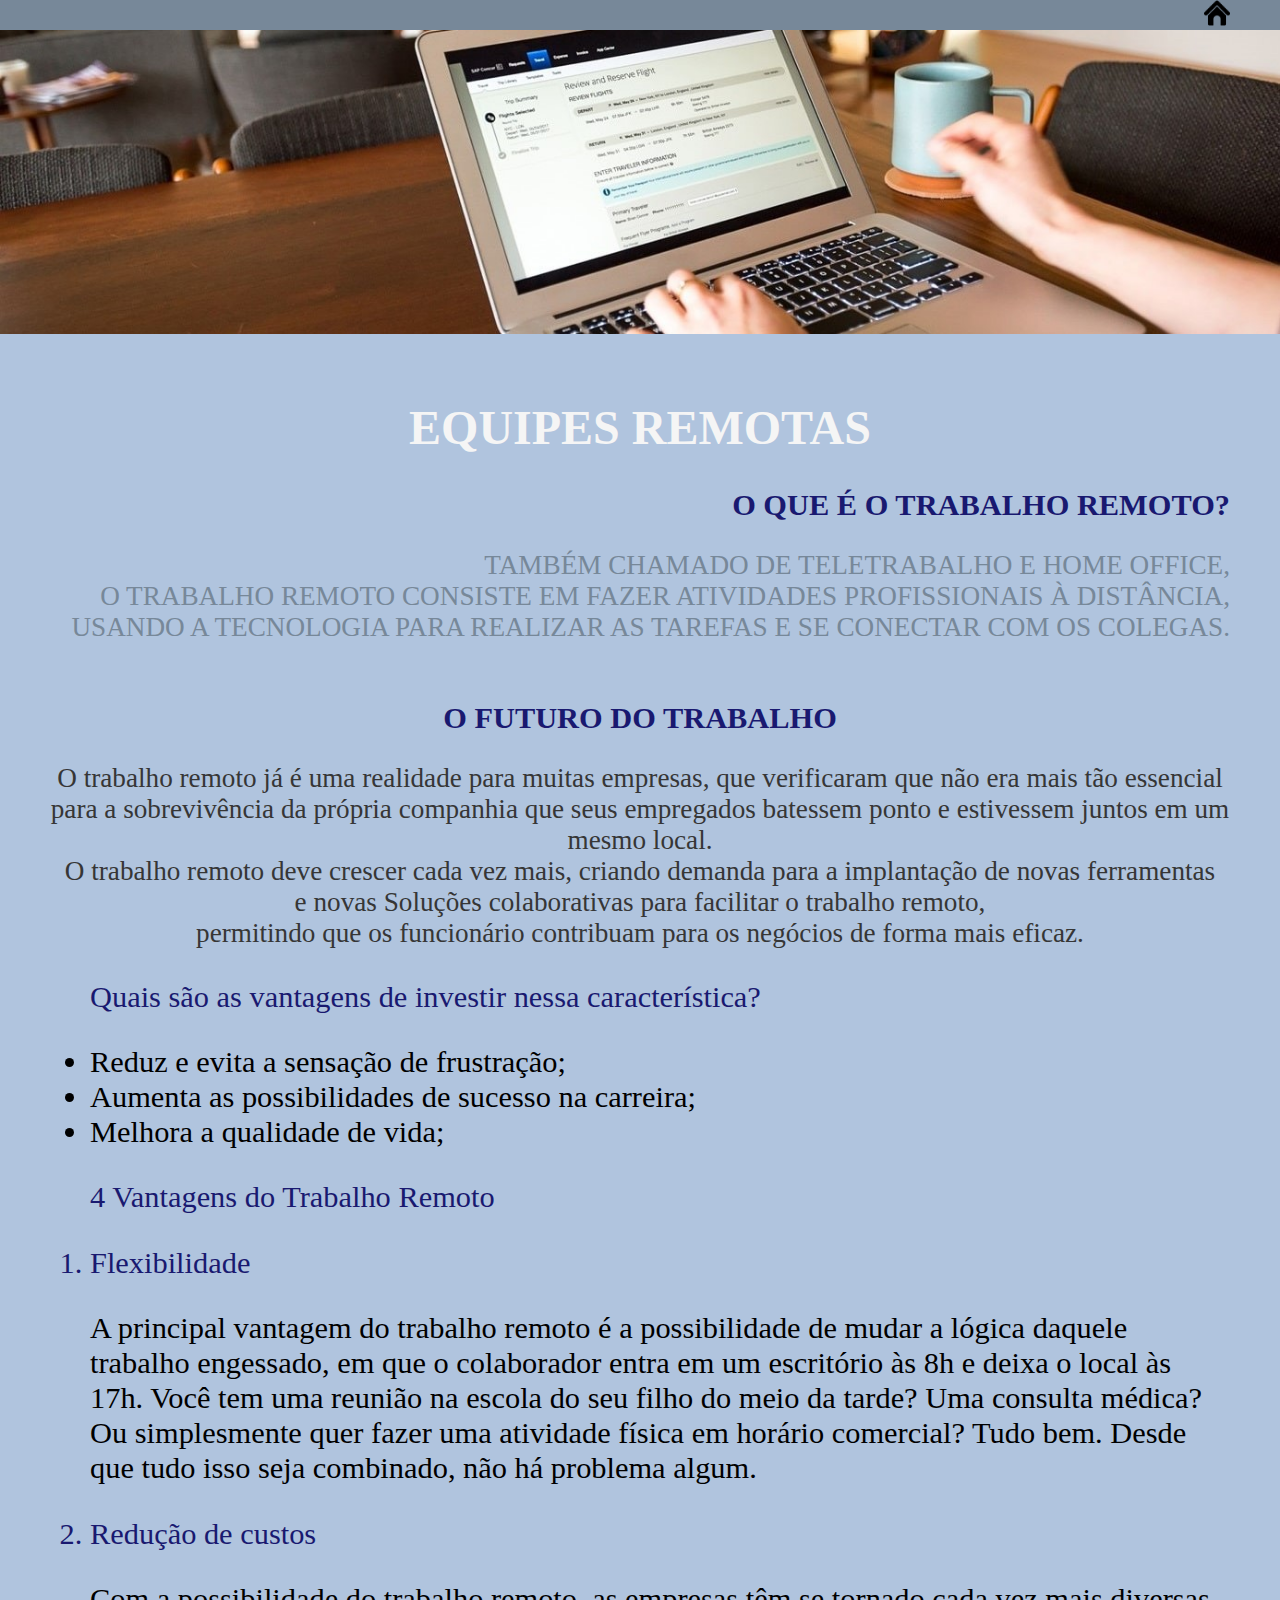
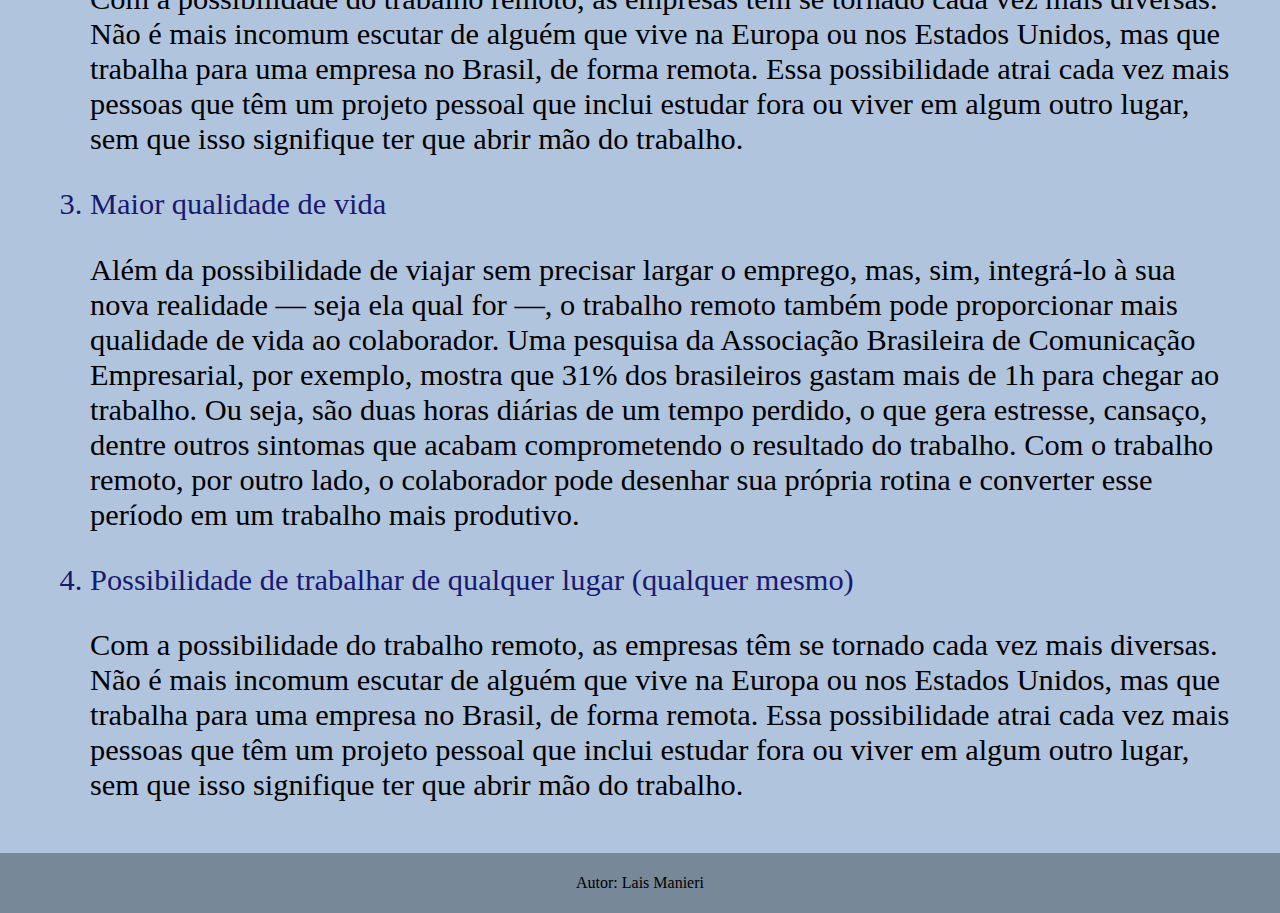
<file: excercicios-diversos/exercicio.02.02/index.equipe.html>
<!DOCTYPE html>
<html lang="pt-BR">

<head>
    <meta charset="UTF-8">
    <meta http-equiv="X-UA-Compatible" content="IE=edge">
    <meta name="viewport" content="width=device-width, initial-scale=1.0">
    <link rel="icon" href="static/remoto.png">
    <title>Equipe Remota</title>
</head>

<body style="background-color:LightSteelBlue; margin: 0px;">

    <header style="background-color:LightSlateGray; text-align: right; padding: 0.05px;">
        <a href="index-principal.html"><img src="static/home.png" alt="logo de uma casa para voltar para a pagina inicial" width="2%" height="2%" style="margin-right: 50px;"></a>
    </header>

    <div style="color:SteelBlue; font-size:400%;"><img src="static/logo-trabalho-remoto.png" alt="logo trabalho remoto"
            width="100%" height="100%">
    </div>

    <div style="margin: 50px;">

        <h1 style="text-align:center; font-size:300%; color:WhiteSmoke;">
            <strong>EQUIPES REMOTAS</strong>
        </h1>

        <h2 style="color:MidnightBlue; text-align:right; font-size:190%;">
            O QUE É O TRABALHO REMOTO?
        </h2>

        <p style="color:LightSlateGray; text-align:right; font-size:170%; font-family: BlinkMacSystemFont;">
            TAMBÉM CHAMADO DE TELETRABALHO E HOME OFFICE, <br>
            O TRABALHO REMOTO CONSISTE EM FAZER ATIVIDADES PROFISSIONAIS À DISTÂNCIA, <br>
            USANDO A TECNOLOGIA PARA REALIZAR AS TAREFAS E SE CONECTAR COM OS COLEGAS. <br><br>
        </p>

        <h2 style="color:MidnightBlue;font-size:190%; font-family: BlinkMacSystemFont; text-align:center;">
            <strong>O FUTURO DO TRABALHO</strong>
        </h2>

        <p style="color:#363636; text-align:center; font-size:170%; font-family: BlinkMacSystemFont;">
            O trabalho remoto já é uma realidade para muitas empresas, que verificaram que não era mais tão essencial <br>
            para a sobrevivência da própria companhia que seus empregados batessem ponto e estivessem juntos em um mesmo
            local. <br>
            O trabalho remoto deve crescer cada vez mais, criando demanda para a implantação de novas ferramentas<br>
            e novas Soluções colaborativas para facilitar o trabalho remoto, <br>
            permitindo que os funcionário contribuam para os negócios de forma mais eficaz.<br>
        </p>

        <ul style="font-size:190%; font-family: BlinkMacSystemFont; color: black;">
            <p style="color: MidnightBlue;">Quais são as vantagens de investir nessa característica?<br>
                <li>Reduz e evita a sensação de frustração; </a></li>
                <li>Aumenta as possibilidades de sucesso na carreira;</li>
                <li>Melhora a qualidade de vida;</li>
            </p>
        </ul>

        <ol style="font-size:190%; font-family: BlinkMacSystemFont; color: black;">
            <p style="color: MidnightBlue;"> 4 Vantagens do Trabalho Remoto
            <li  style="color: MidnightBlue;">Flexibilidade</li>
            <p>
                A principal vantagem do trabalho remoto é a possibilidade de mudar a lógica daquele trabalho engessado, em
                que o colaborador entra em um escritório às 8h e deixa o local às 17h. Você tem uma reunião na escola do seu
                filho do meio da tarde? Uma consulta médica? Ou simplesmente quer fazer uma atividade física em horário
                comercial? Tudo bem. Desde que tudo isso seja combinado, não há problema algum.
            </p>
            <li style="color: MidnightBlue;">Redução de custos</li>
            <p>
                Com a possibilidade do trabalho remoto, as empresas têm se tornado cada vez mais diversas. Não é mais
                incomum escutar de alguém que vive na Europa ou nos Estados Unidos, mas que trabalha para uma empresa no
                Brasil, de forma remota. Essa possibilidade atrai cada vez mais pessoas que têm um projeto pessoal que
                inclui estudar fora ou viver em algum outro lugar, sem que isso signifique ter que abrir mão do trabalho.
            </p>
            <li style="color: MidnightBlue;">Maior qualidade de vida</li>
            <p>
                Além da possibilidade de viajar sem precisar largar o emprego, mas, sim, integrá-lo à sua nova realidade —
                seja ela qual for —, o trabalho remoto também pode proporcionar mais qualidade de vida ao colaborador. Uma
                pesquisa da Associação Brasileira de Comunicação Empresarial, por exemplo, mostra que 31% dos brasileiros
                gastam mais de 1h para chegar ao trabalho. Ou seja, são duas horas diárias de um tempo perdido, o que gera
                estresse, cansaço, dentre outros sintomas que acabam comprometendo o resultado do trabalho. Com o trabalho
                remoto, por outro lado, o colaborador pode desenhar sua própria rotina e converter esse período em um
                trabalho mais produtivo.
            </p>
            <li style="color: MidnightBlue;"> Possibilidade de trabalhar de qualquer lugar (qualquer mesmo) </li>
            <p>
                Com a possibilidade do trabalho remoto, as empresas têm se tornado cada vez mais diversas. Não é mais
                incomum escutar de alguém que vive na Europa ou nos Estados Unidos, mas que trabalha para uma empresa no
                Brasil, de forma remota. Essa possibilidade atrai cada vez mais pessoas que têm um projeto pessoal que
                inclui estudar fora ou viver em algum outro lugar, sem que isso signifique ter que abrir mão do trabalho.
            </p>
            </p>
        </ol>
        
    </div>

    <footer style="background-color:LightSlateGray; text-align: center; padding: 5px;">
        <p>Autor: Lais Manieri</p>
    </footer>

</body>

</html>
</file>
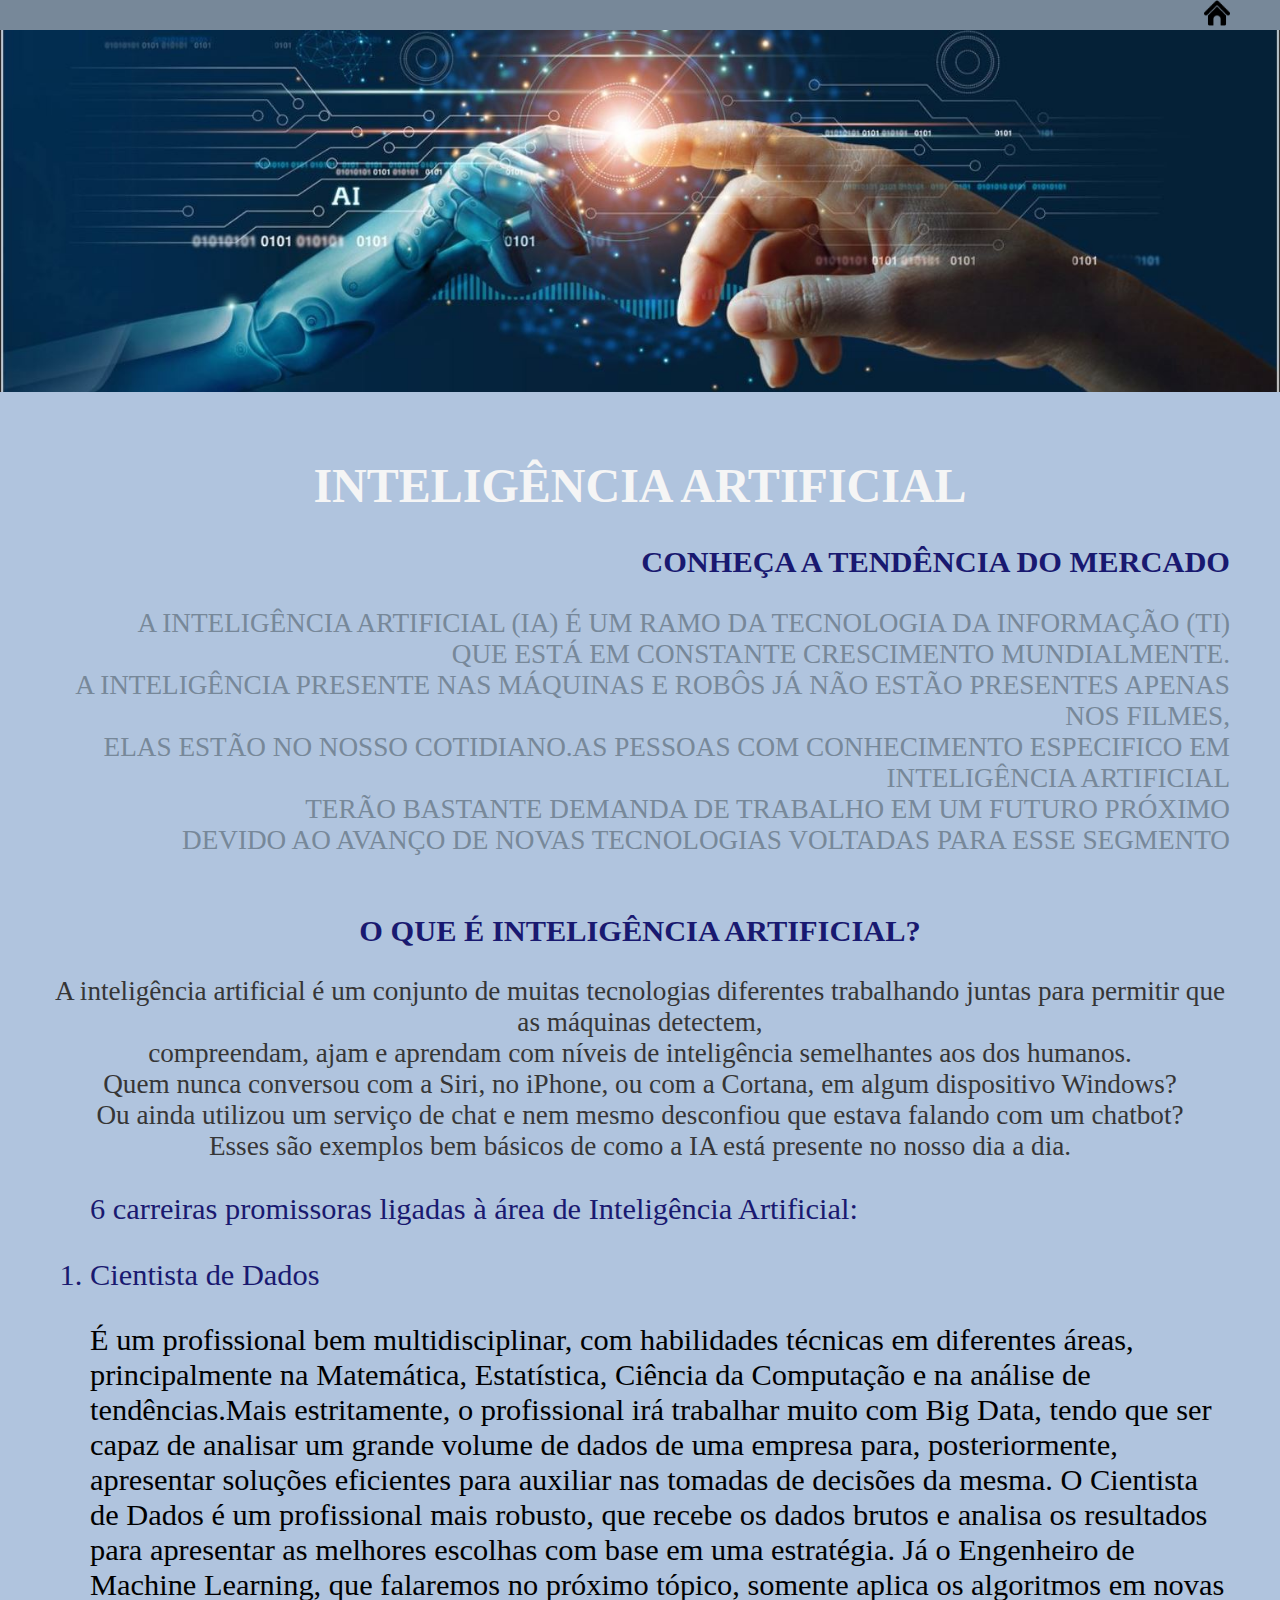
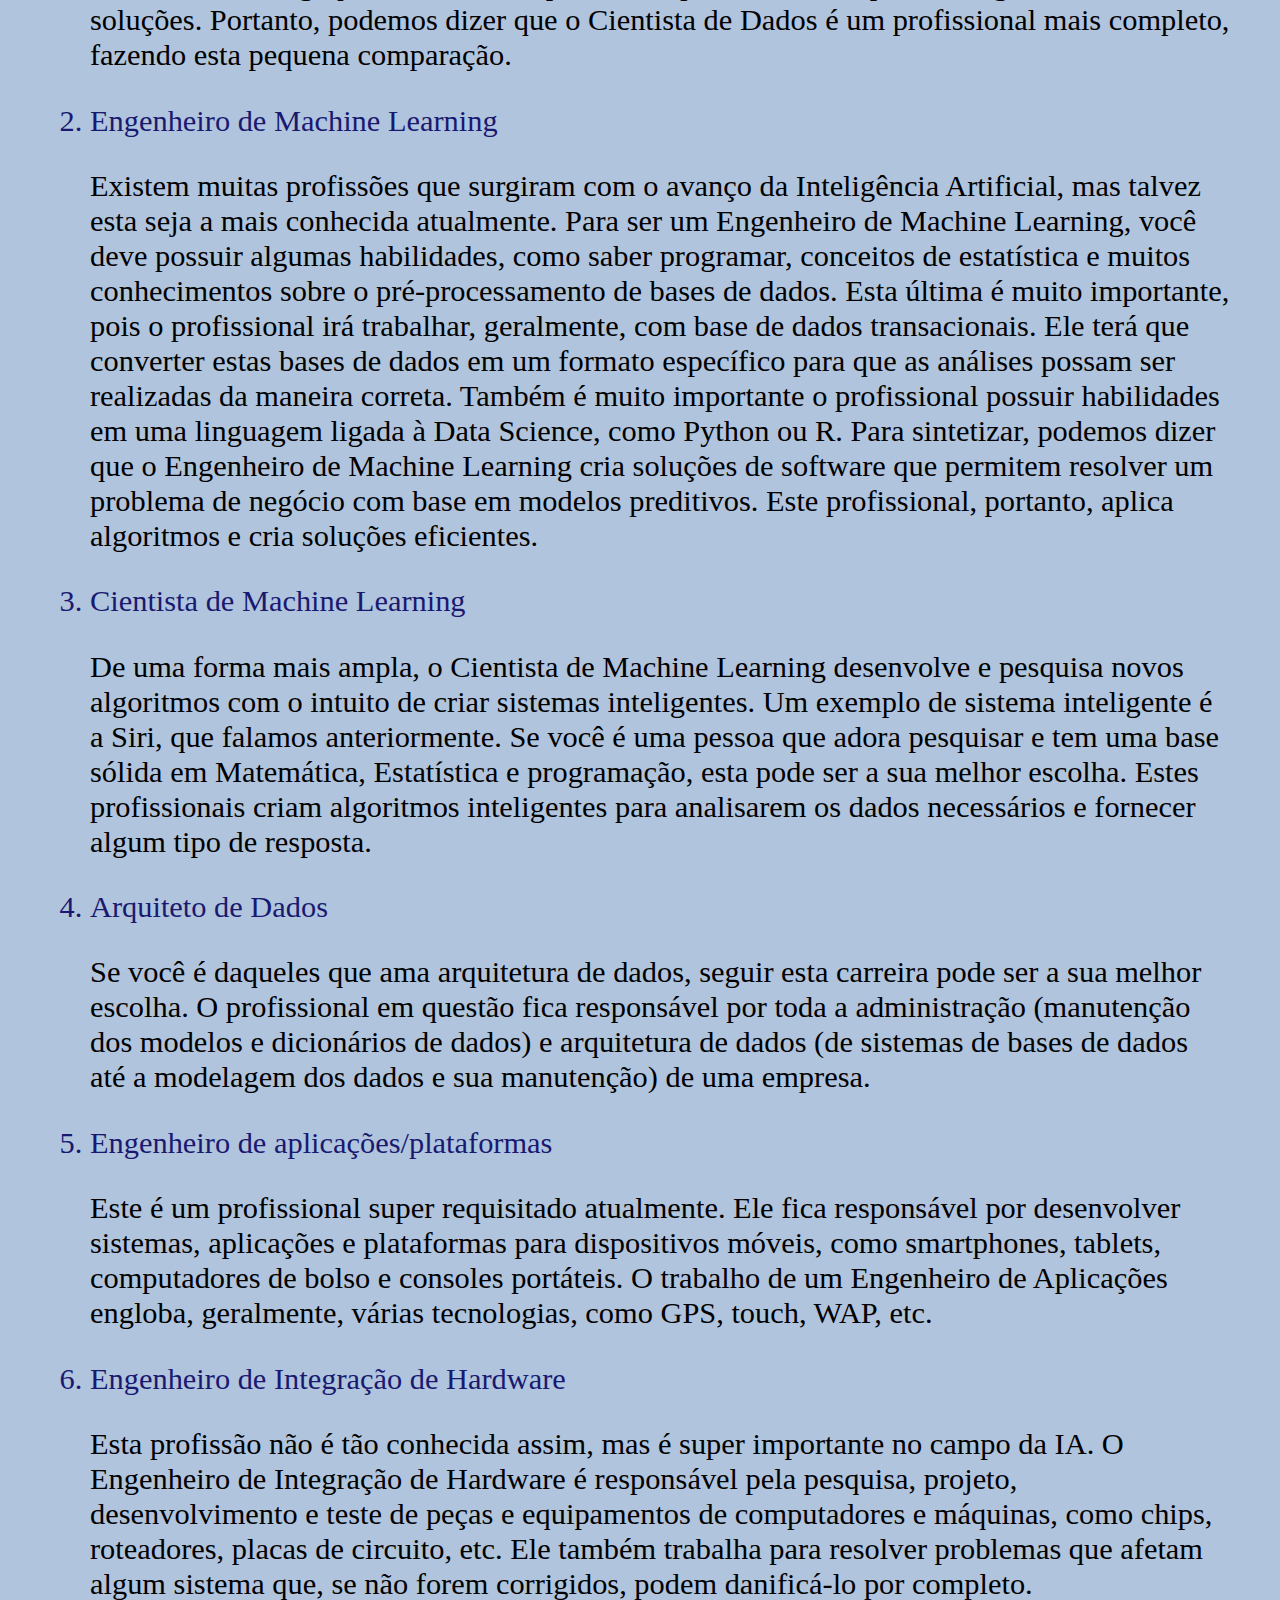
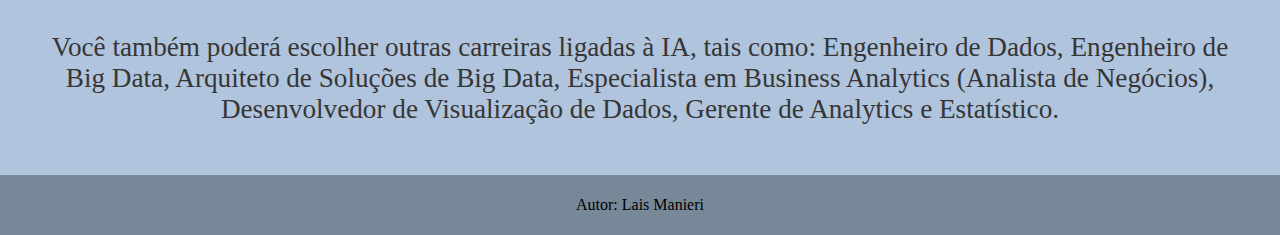
<file: excercicios-diversos/exercicio.02.02/index.ia.html>
<!DOCTYPE html>
<html lang="pt-BR">

<head>
    <meta charset="UTF-8">
    <meta http-equiv="X-UA-Compatible" content="IE=edge">
    <meta name="viewport" content="width=device-width, initial-scale=1.0">
    <link rel="icon" href="static/IA.png">
    <title>Inteligencia Artificial</title>
</head>

<body style="background-color:LightSteelBlue; margin: 0px;">

    <header style="background-color:LightSlateGray; text-align: right; padding: 0.05px;">
        <a href="index-principal.html"><img src="static/home.png" alt="logo de uma casa para voltar para a pagina inicial" width="2%" height="2%" style="margin-right: 50px;"></a>
    </header>

    <div style="color:SteelBlue; font-size:400%;"><img src="static/logo-inteligencia-artificial.jpg"
            alt="Inteligencia Artificial" width="100%" height="100%">
    </div>

    <div style="margin: 50px;">

        <h1 style="text-align:center; font-size:300%; color:WhiteSmoke;">
            <strong>INTELIGÊNCIA ARTIFICIAL</strong>
        </h1>

        <h2 style="color:MidnightBlue; text-align:right; font-size:190%;">
            CONHEÇA A TENDÊNCIA DO MERCADO
        </h2>

        <p style="color:LightSlateGray; text-align:right; font-size:170%; font-family: BlinkMacSystemFont;">
            A INTELIGÊNCIA ARTIFICIAL (IA) É UM RAMO DA TECNOLOGIA DA INFORMAÇÃO (TI) <br>
            QUE ESTÁ EM CONSTANTE CRESCIMENTO MUNDIALMENTE. <br>
            A INTELIGÊNCIA PRESENTE NAS MÁQUINAS E ROBÔS JÁ NÃO ESTÃO PRESENTES APENAS NOS FILMES, <br>
            ELAS ESTÃO NO NOSSO COTIDIANO.AS PESSOAS COM CONHECIMENTO ESPECIFICO EM INTELIGÊNCIA ARTIFICIAL <br>
            TERÃO BASTANTE DEMANDA DE TRABALHO EM UM FUTURO PRÓXIMO<br>
            DEVIDO AO AVANÇO DE NOVAS TECNOLOGIAS VOLTADAS PARA ESSE SEGMENTO<br><br>
        </p>

        <h2 style="color:MidnightBlue;font-size:190%; font-family: BlinkMacSystemFont; text-align:center;">
            <strong>O QUE É INTELIGÊNCIA ARTIFICIAL?</strong>
        </h2>

        <p style="color:#363636; text-align:center; font-size:170%; font-family: BlinkMacSystemFont;">
            A inteligência artificial é um conjunto de muitas tecnologias diferentes trabalhando juntas para permitir que as máquinas detectem, <br>
            compreendam, ajam e aprendam com níveis de inteligência semelhantes aos dos humanos. <br>
            Quem nunca conversou com a Siri, no iPhone, ou com a Cortana, em algum dispositivo Windows? <br>
            Ou ainda utilizou um serviço de chat e nem mesmo desconfiou que estava falando com um chatbot? <br>
            Esses são exemplos bem básicos de como a IA está presente no nosso dia a dia.<br>
        </p>

        <ol style="font-size:190%; font-family: BlinkMacSystemFont; color: black;">
            <p style="color: MidnightBlue;"> 6 carreiras promissoras ligadas à área de Inteligência Artificial:<br></p>
            <li  style="color: MidnightBlue;">Cientista de Dados</li>
            <p>
                É um profissional bem multidisciplinar, com habilidades técnicas em diferentes áreas, principalmente na Matemática, Estatística, Ciência da Computação e na análise de tendências.Mais estritamente, o profissional irá trabalhar muito com Big Data, tendo que ser capaz de analisar um grande volume de dados de uma empresa para, posteriormente, apresentar soluções eficientes para auxiliar nas tomadas de decisões da mesma.

                O Cientista de Dados é um profissional mais robusto, que recebe os dados brutos e analisa os resultados para apresentar as melhores escolhas com base em uma estratégia. Já o Engenheiro de Machine Learning, que falaremos no próximo tópico, somente aplica os algoritmos em novas soluções. Portanto, podemos dizer que o Cientista de Dados é um profissional mais completo, fazendo esta pequena comparação.
            </p>
            <li  style="color: MidnightBlue;">Engenheiro de Machine Learning</li>
            <p>
                Existem muitas profissões que surgiram com o avanço da Inteligência Artificial, mas talvez esta seja a mais conhecida atualmente.

                Para ser um Engenheiro de Machine Learning, você deve possuir algumas habilidades, como saber programar, conceitos de estatística e muitos conhecimentos sobre o pré-processamento de bases de dados. Esta última é muito importante, pois o profissional irá trabalhar, geralmente, com base de dados transacionais. Ele terá que converter estas bases de dados em um formato específico para que as análises possam ser realizadas da maneira correta.

                Também é muito importante o profissional possuir habilidades em uma linguagem ligada à Data Science, como Python ou R.

                Para sintetizar, podemos dizer que o Engenheiro de Machine Learning cria soluções de software que permitem resolver um problema de negócio com base em modelos preditivos. Este profissional, portanto, aplica algoritmos e cria soluções eficientes.
            </p>
            <li  style="color: MidnightBlue;">Cientista de Machine Learning</li>
            <p>
                De uma forma mais ampla, o Cientista de Machine Learning desenvolve e pesquisa novos algoritmos com o intuito de criar sistemas inteligentes. Um exemplo de sistema inteligente é a Siri, que falamos anteriormente.

                Se você é uma pessoa que adora pesquisar e tem uma base sólida em Matemática, Estatística e programação, esta pode ser a sua melhor escolha. Estes profissionais criam algoritmos inteligentes para analisarem os dados necessários e fornecer algum tipo de resposta.
            </p>
            <li  style="color: MidnightBlue;">Arquiteto de Dados</li>
            <p>
                Se você é daqueles que ama arquitetura de dados, seguir esta carreira pode ser a sua melhor escolha.

                O profissional em questão fica responsável por toda a administração (manutenção dos modelos e dicionários de dados) e arquitetura de dados (de sistemas de bases de dados até a modelagem dos dados e sua manutenção) de uma empresa.
            </p>
            <li  style="color: MidnightBlue;">Engenheiro de aplicações/plataformas</li>
            <p>
                Este é um profissional super requisitado atualmente. Ele fica responsável por desenvolver sistemas, aplicações e plataformas para dispositivos móveis, como smartphones, tablets, computadores de bolso e consoles portáteis.

                O trabalho de um Engenheiro de Aplicações engloba, geralmente, várias tecnologias, como GPS, touch, WAP, etc.
            </p>
            <li  style="color: MidnightBlue;">Engenheiro de Integração de Hardware</li>
            <p>
                Esta profissão não é tão conhecida assim, mas é super importante no campo da IA. O Engenheiro de Integração de Hardware é responsável pela pesquisa, projeto, desenvolvimento e teste de peças e equipamentos de computadores e máquinas, como chips, roteadores, placas de circuito, etc. Ele também trabalha para resolver problemas que afetam algum sistema que, se não forem corrigidos, podem danificá-lo por completo.
            </p>
        </ol>

        <p style="color:#363636; text-align:center; font-size:170%; font-family: BlinkMacSystemFont;"> 
            Você também poderá escolher outras carreiras ligadas à IA, tais como: Engenheiro de Dados, Engenheiro de Big Data, Arquiteto de Soluções de Big Data, Especialista em Business Analytics (Analista de Negócios), Desenvolvedor de Visualização de Dados, Gerente de Analytics e Estatístico.
        </p>

    </div>

    <footer style="background-color:LightSlateGray; text-align: center; padding: 5px;">
        <p>Autor: Lais Manieri</p>
    </footer>

</body>

</html>
</file>
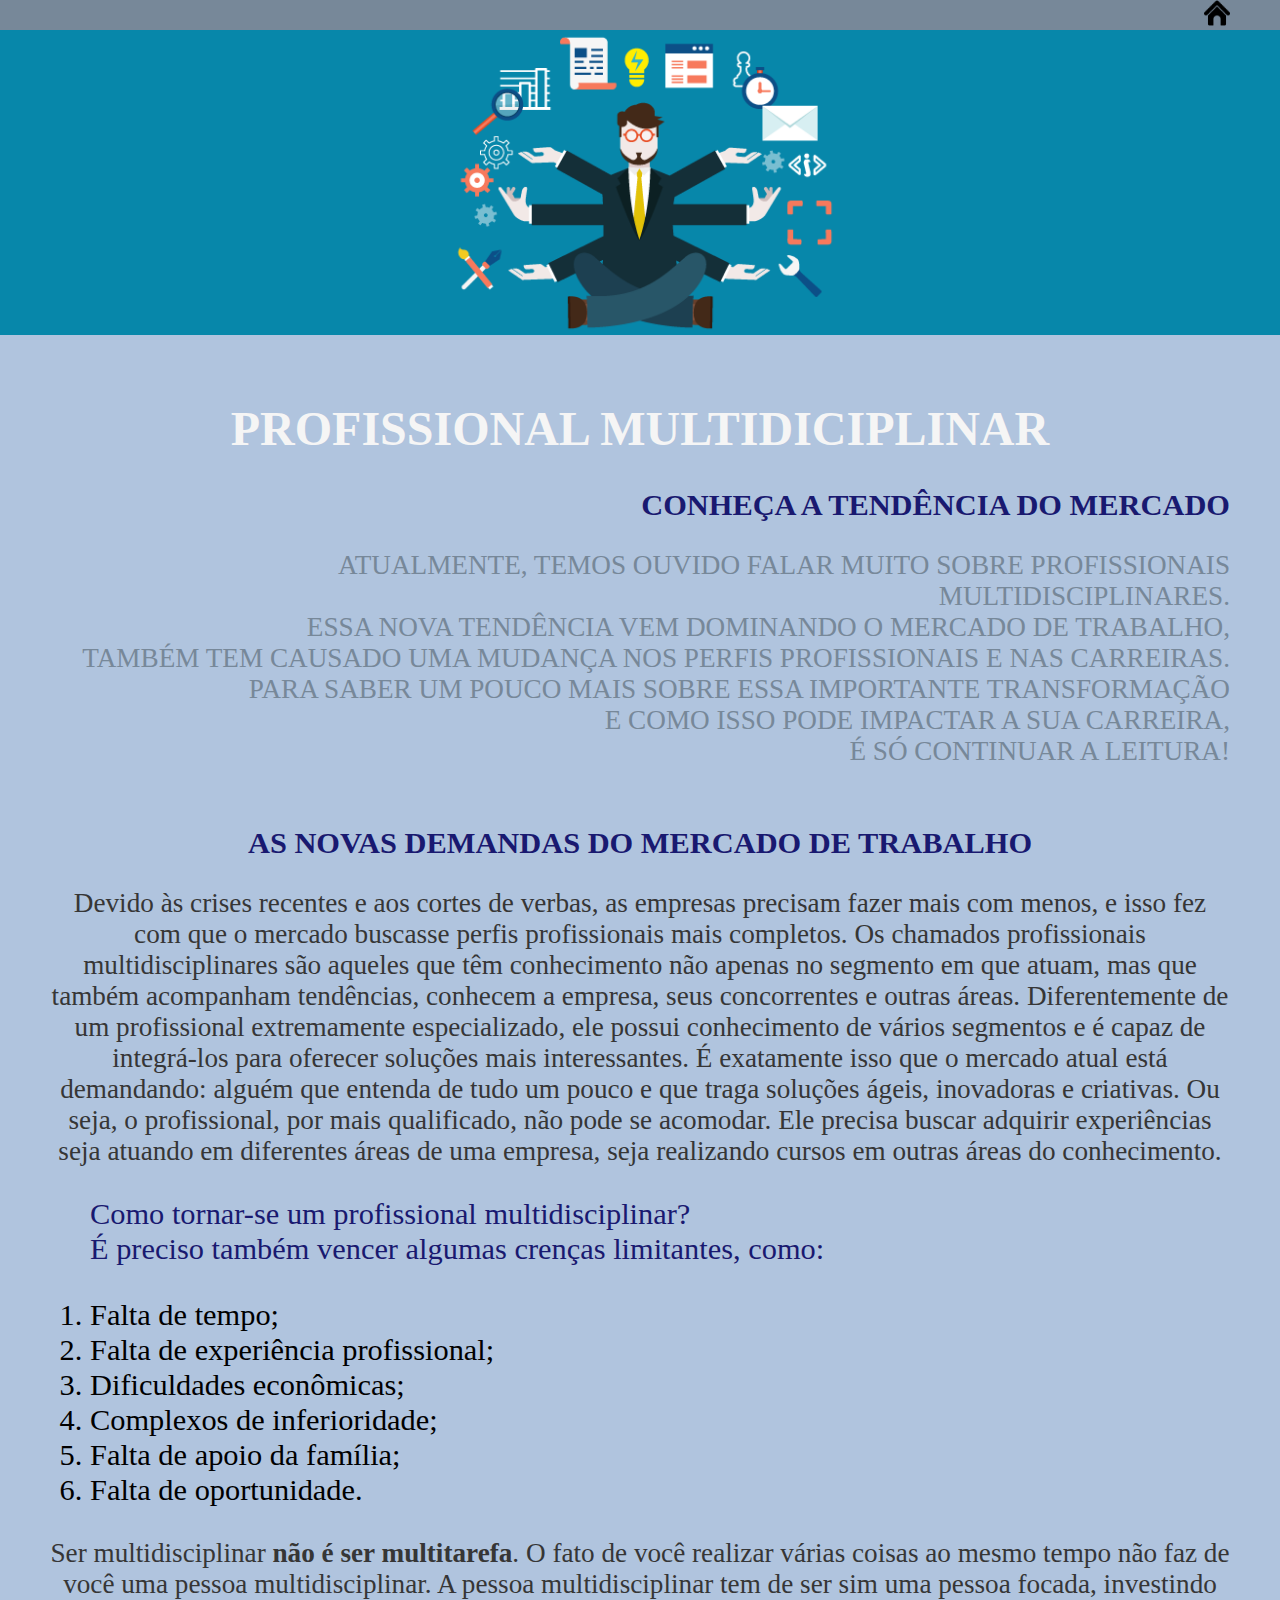
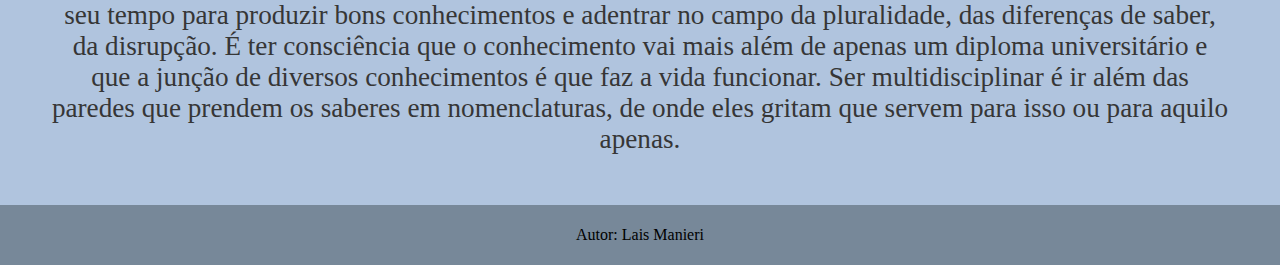
<file: excercicios-diversos/exercicio.02.02/index.mult.html>
<!DOCTYPE html>
<html lang="pt-BR">

<head>
    <meta charset="UTF-8">
    <meta http-equiv="X-UA-Compatible" content="IE=edge">
    <meta name="viewport" content="width=device-width, initial-scale=1.0">
    <link rel="icon" href="static/multi.png">
    <title>Profissional Multidisciplinar</title>
</head>

<body style="background-color:LightSteelBlue; margin: 0px;">

    <header style="background-color:LightSlateGray; text-align: right; padding: 0.05px;">
        <a href="index-principal.html"><img src="static/home.png" alt="logo de uma casa para voltar para a pagina inicial" width="2%" height="2%" style="margin-right: 50px;"></a>
    </header>

    <div style="color:SteelBlue; font-size:400%;"><img src="static/logo-profissionais-multidiciplinares.png"
            alt="Profissional Multidisciplinar" width="100%" height="100%">
    </div>

    <div style="margin: 50px;">
            
        <h1 style="text-align:center; font-size:300%; color:WhiteSmoke;">
            <strong>PROFISSIONAL MULTIDICIPLINAR</strong>
        </h1>

        <h2 style="color:MidnightBlue; text-align:right; font-size:190%;">
            CONHEÇA A TENDÊNCIA DO MERCADO
        </h2>

        <p style="color:LightSlateGray; text-align:right; font-size:170%; font-family: BlinkMacSystemFont;">
            ATUALMENTE, TEMOS OUVIDO FALAR MUITO SOBRE PROFISSIONAIS MULTIDISCIPLINARES. <br>
            ESSA NOVA TENDÊNCIA VEM DOMINANDO O MERCADO DE TRABALHO, <br>
            TAMBÉM TEM CAUSADO UMA MUDANÇA NOS PERFIS PROFISSIONAIS E NAS CARREIRAS.<br>
            PARA SABER UM POUCO MAIS SOBRE ESSA IMPORTANTE TRANSFORMAÇÃO<br>
            E COMO ISSO PODE IMPACTAR A SUA CARREIRA,<br>
            É SÓ CONTINUAR A LEITURA!<br><br>

        </p>

        <h2 style="color:MidnightBlue;font-size:190%; font-family: BlinkMacSystemFont; text-align:center;">
            <strong>AS NOVAS DEMANDAS DO MERCADO DE TRABALHO</strong>
        </h2>

        <p style="color:#363636; text-align:center; font-size:170%; font-family: BlinkMacSystemFont;">
            Devido às crises recentes e aos cortes de verbas, as empresas precisam fazer mais com menos, e isso fez com que
            o mercado buscasse perfis profissionais mais completos.

            Os chamados profissionais multidisciplinares são aqueles que têm conhecimento não apenas no segmento em que
            atuam, mas que também acompanham tendências, conhecem a empresa, seus concorrentes e outras áreas.
            Diferentemente de um profissional extremamente especializado, ele possui conhecimento de vários segmentos e é
            capaz de integrá-los para oferecer soluções mais interessantes.

            É exatamente isso que o mercado atual está demandando: alguém que entenda de tudo um pouco e que traga soluções
            ágeis, inovadoras e criativas. Ou seja, o profissional, por mais qualificado, não pode se acomodar. Ele precisa
            buscar adquirir experiências seja atuando em diferentes áreas de uma empresa, seja realizando cursos em outras
            áreas do conhecimento.
        </p>

        <ol style="font-size:190%; font-family: BlinkMacSystemFont; color: black;">
            <p style="color: MidnightBlue;"> Como tornar-se um profissional multidisciplinar?<br>
                É preciso também vencer algumas crenças limitantes, como:
                <li>Falta de tempo;</li>
                <li>Falta de experiência profissional;</li>
                <li>Dificuldades econômicas;</li>
                <li>Complexos de inferioridade;</li>
                <li>Falta de apoio da família;</li>
                <li>Falta de oportunidade.</li>
            </p>
        </ol>

        <p style="color:#363636; text-align:center; font-size:170%; font-family: BlinkMacSystemFont;"> 
            Ser multidisciplinar <strong>não é ser multitarefa</strong>. O fato de você realizar várias coisas ao mesmo tempo não faz de você uma pessoa multidisciplinar. A pessoa multidisciplinar tem de ser sim uma pessoa focada, investindo seu tempo para produzir bons conhecimentos e adentrar no campo da pluralidade, das diferenças de saber, da disrupção. É ter consciência que o conhecimento vai mais além de apenas um diploma universitário e que a junção de diversos conhecimentos é que faz a vida funcionar. Ser multidisciplinar é ir além das paredes que prendem os saberes em nomenclaturas, de onde eles gritam que servem para isso ou para aquilo apenas.
        </p>
    </div>

    <footer style="background-color:LightSlateGray; text-align: center; padding: 5px;">
        <p>Autor: Lais Manieri</p>
    </footer>

</body>

</html>
</file>
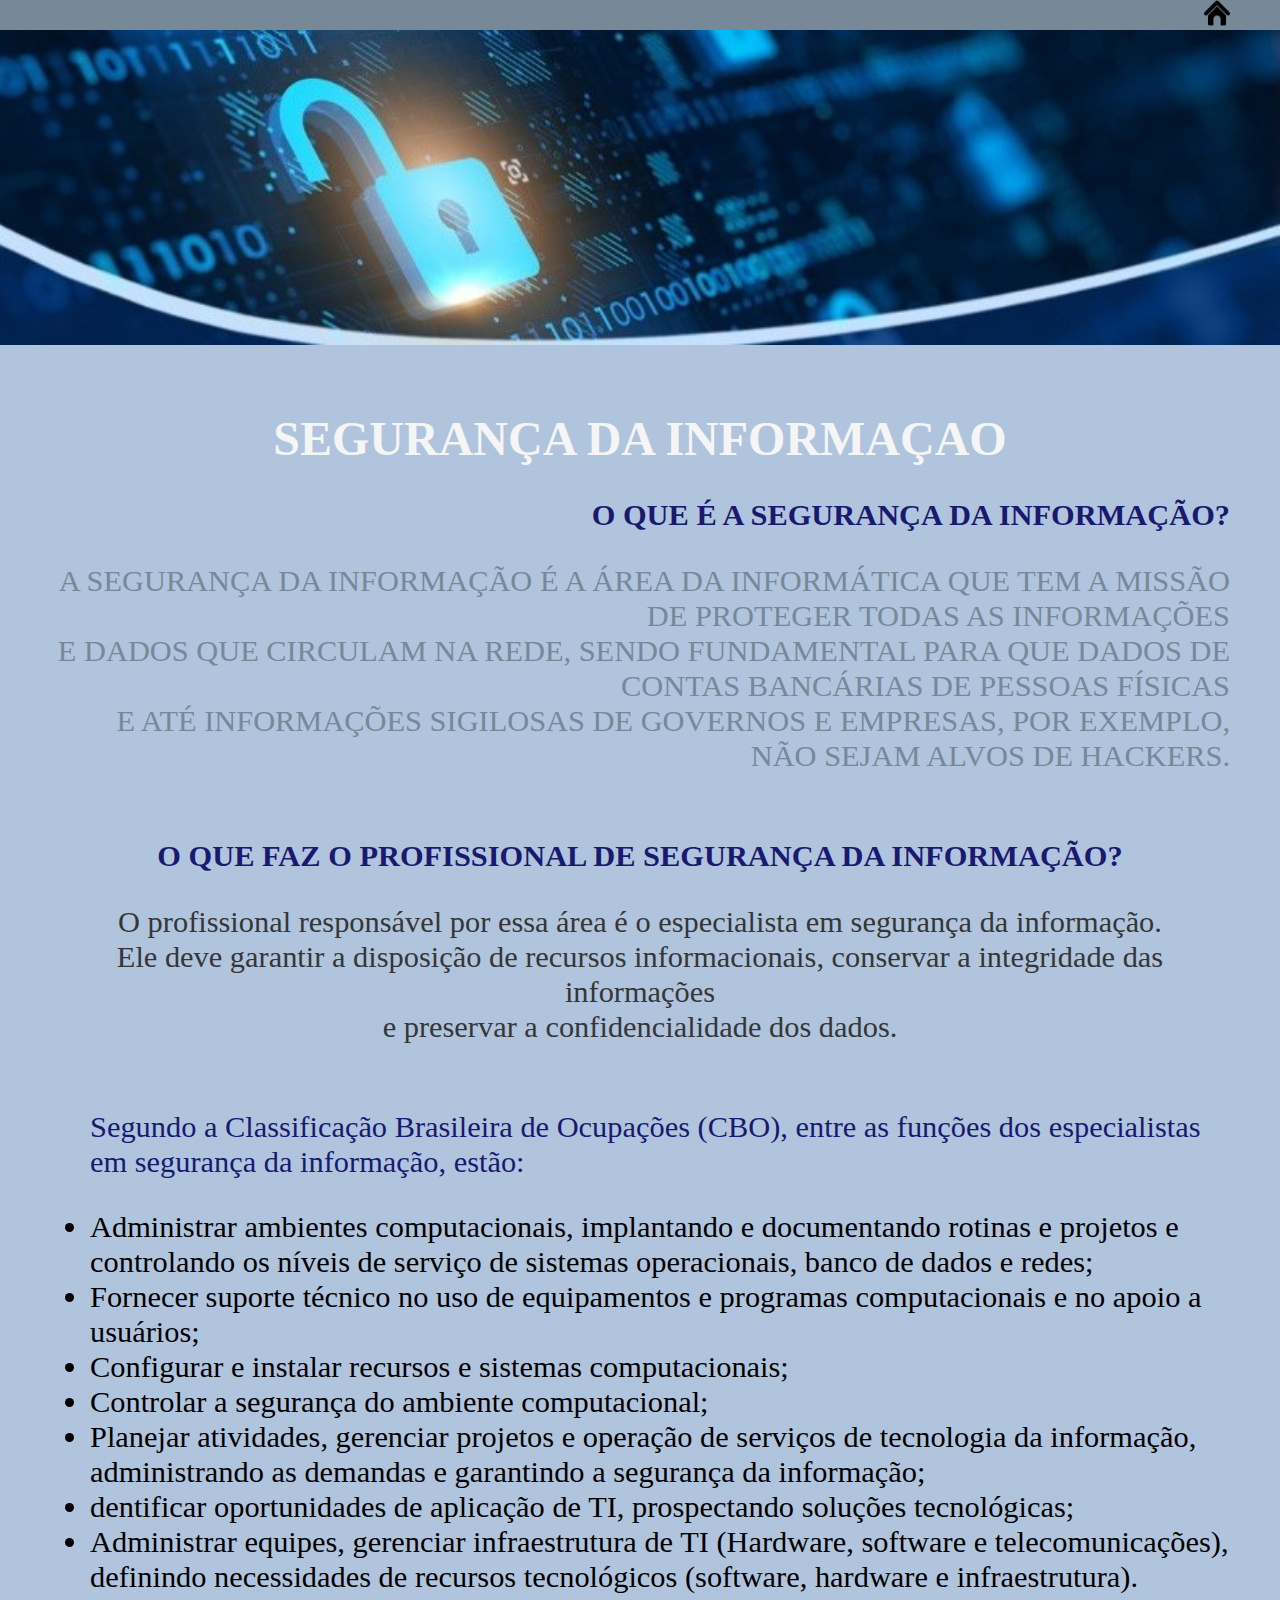
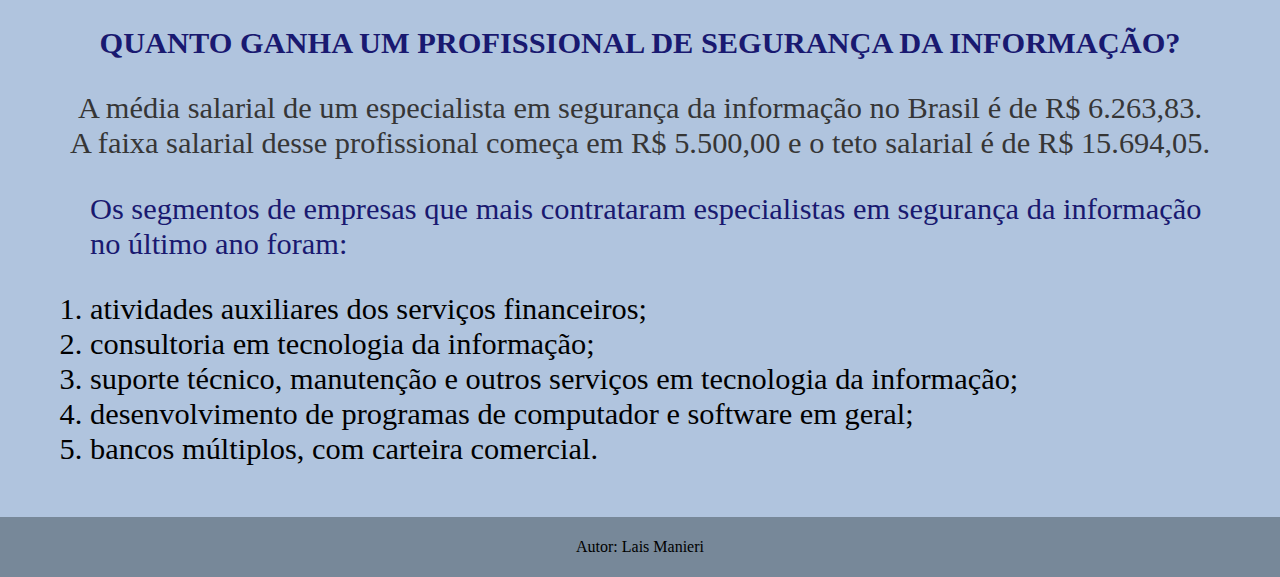
<file: excercicios-diversos/exercicio.02.02/index.seg.info.html>
<!DOCTYPE html>
<html lang="pt-BR">

<head>
    <meta charset="UTF-8">
    <meta http-equiv="X-UA-Compatible" content="IE=edge">
    <meta name="viewport" content="width=device-width, initial-scale=1.0">
    <link rel="icon" href="static/segurança-info.png">
    <title>Segurança da Informação</title>
</head>

<body style="background-color:LightSteelBlue; margin: 0px;">

    <header style="background-color:LightSlateGray; text-align: right; padding: 0.05px;">
        <a href="index-principal.html"><img src="static/home.png" alt="logo de uma casa para voltar para a pagina inicial" width="2%" height="2%" style="margin-right: 50px;"></a>
    </header>

    <div style="color:SteelBlue; font-size:400%;"><img src="static/logo-seg-inf.jpg" alt="logo seguranca-da-informacao"
            width="100%" height="100%">
    </div>

    <div style="margin: 50px;">

        <h1 style="text-align:center; font-size:300%; color:WhiteSmoke;">
            <strong>SEGURANÇA DA INFORMAÇAO</strong>
        </h1>

        <h2 style="color:MidnightBlue; text-align:right; font-size:190%;">
            O QUE É A SEGURANÇA DA INFORMAÇÃO?
        </h2>

        <p style="color:LightSlateGray; text-align:right; font-size:190%; font-family: BlinkMacSystemFont;">
            A SEGURANÇA DA INFORMAÇÃO É A ÁREA DA INFORMÁTICA QUE TEM A MISSÃO DE PROTEGER TODAS AS INFORMAÇÕES<br>
            E DADOS QUE CIRCULAM NA REDE, SENDO FUNDAMENTAL PARA QUE DADOS DE CONTAS BANCÁRIAS DE PESSOAS FÍSICAS <br>
            E ATÉ INFORMAÇÕES SIGILOSAS DE GOVERNOS E EMPRESAS, POR EXEMPLO, NÃO SEJAM ALVOS DE HACKERS.<br><br>
        </p>

        <h2 style="color:MidnightBlue;font-size:190%; font-family: BlinkMacSystemFont; text-align:center;">
            <strong>O QUE FAZ O PROFISSIONAL DE SEGURANÇA DA INFORMAÇÃO? </strong>
        </h2>

        <p style="color:#363636; text-align:center; font-size:190%; font-family: BlinkMacSystemFont;">
            O profissional responsável por essa área é o especialista em segurança da informação.<br>
            Ele deve garantir a disposição de recursos informacionais, conservar a integridade das informações <br>
            e preservar a confidencialidade dos dados.<br><br>
        </p>

        <ul style="font-size:190%; font-family: BlinkMacSystemFont; color: black;">
            <p style="color: MidnightBlue;">Segundo a Classificação Brasileira de Ocupações (CBO), entre as funções dos
                especialistas em segurança da informação, estão:<br>
                <li>Administrar ambientes computacionais, implantando e documentando rotinas e projetos e controlando os
                    níveis de serviço de sistemas operacionais, banco de dados e redes;</li>
                <li>Fornecer suporte técnico no uso de equipamentos e programas computacionais e no apoio a usuários;</li>
                <li>Configurar e instalar recursos e sistemas computacionais;</li>
                <li>Controlar a segurança do ambiente computacional;</li>
                <li>Planejar atividades, gerenciar projetos e operação de serviços de tecnologia da informação,
                    administrando as demandas e garantindo a segurança da informação;</li>
                <li>dentificar oportunidades de aplicação de TI, prospectando soluções tecnológicas;</li>
                <li>Administrar equipes, gerenciar infraestrutura de TI (Hardware, software e telecomunicações), definindo
                    necessidades de recursos tecnológicos (software, hardware e infraestrutura).</li>
            </p>
        </ul>

        <p style="color:MidnightBlue;font-size:190%; font-family: BlinkMacSystemFont; text-align:center;">
            <strong>QUANTO GANHA UM PROFISSIONAL DE SEGURANÇA DA INFORMAÇÃO? </strong>
        </p>

        <p style="color:#363636; text-align:center; font-size:190%; font-family: BlinkMacSystemFont;">
            A média salarial de um especialista em segurança da informação no Brasil é de R$ 6.263,83.<br>
            A faixa salarial desse profissional começa em R$ 5.500,00 e o teto salarial é de R$ 15.694,05.<br>
        </p>

        <ol style="font-size:190%; font-family: BlinkMacSystemFont; color: black;">
            <p style="color: MidnightBlue;"> Os segmentos de empresas que mais contrataram especialistas em segurança da
                informação no último ano foram:
                <li>atividades auxiliares dos serviços financeiros;</li>
                <li>consultoria em tecnologia da informação;</li>
                <li>suporte técnico, manutenção e outros serviços em tecnologia da informação;</li>
                <li>desenvolvimento de programas de computador e software em geral; </li>
                <li>bancos múltiplos, com carteira comercial.</li>
            </p>
        </ol>
    </div>

    <footer style="background-color:LightSlateGray; text-align: center; padding: 5px;">
        <p>Autor: Lais Manieri</p>
    </footer>

</body>

</html>
</file>
<file: pagina-pessoal-lais/styles/style.css>
@import url(//db.onlinewebfonts.com/c/5cfbe76f00e7c4d6ba5d963f6c179606?family=MuseoW01-700);


* {
    list-style: none;
    text-decoration: none;
    margin: 0;
    scroll-behavior: smooth;
    font-family: 'MuseoW01-700';
    align-items: center;
}


header ul {
    width: 100%;
    position: fixed;
    display: flex;
    justify-content: center;
    font-size: 14px;
    background-color: #461780;
    padding: 1%;
    z-index: 1;
    text-align: center;
}

header a {
    color: white;
    margin-right: 50px;
}

header a:hover {
    color: rgb(105, 173, 218);
}

#logo {
    margin-right: 500px;
}


#efeito {
    background-color: black;
    display: flex;
    justify-content: center;
}

#efeito img {
    width: 100%;
    opacity: 0.6;
}


#banner {
    position: absolute;
    color: azure;
    top: 300px;
    left: 500px;
    font-size: 65px;
    text-align: center;
    /* text-shadow: 2px 2px 5px #461780; */
}

#banner h2 {
    font-size: 30px;
    text-align: center;
}

@keyframes pisca {
    0% {color: rgb(166, 201, 224);}
    50% {color: #461780}
    100% {color: rgb(166, 201, 224);}
}

.animacao {
    animation-name: pisca;
    animation-duration: 0.5s;
    animation-iteration-count: infinite;
}

main {
    width: 100%;
    margin: auto;
    background: linear-gradient(to bottom, rgb(161, 78, 230), white);
    color: rgb(41, 5, 71);
}


#sobremim,#academico,#profissional {
    margin: 0px 300px 0px 300px;
    opacity: 0.65;
}

#sobremim div,#academico div,#profissional div {
    display: flex;
    justify-content: space-between;
    margin: 70px 200px 0px 200px;
}

#sobremim h1,#academico h1,#profissional h1 {
    padding-top: 300px;
    text-align: center;
    font-size: 80px;
}

#sobremim img{
    width: 300px;
    opacity: 0.5;
    border-radius: 50%;
    transition: width 1s
}

#sobremim img:hover {
    width: 450px;
  }

#academico img,#profissional img {
    width: 50%;
    /* box-shadow: 2px 10px 20px black; */
}

#periodo {
    font-size: 25px;
    text-align: left;
}

#curso,#empresa {
    font-size: 48px;
    text-align: left;

}

#instituicao,#cargo {
    font-size: 17px;
    text-align: left;
}


#texto {
    /* width: 20%; */
    text-align: left;
    font-size: 14px;
    /* font-weight: 600; */
    margin-right: 70px;
    font-family: 'AvenirLT-35Light';
    letter-spacing: 0.05em;
    line-height: 1.5em;
}

.margin {
    margin-left: 50px;
}

#formulario {
    padding: 5%;
    background-color: #461780;
    margin: 200px 0 0 0;
    text-align: center;
    color: white;
}

#formulario h1 {
    font-size: 48px;
}


input,textarea {
    width: 30%;
    padding: 5px 0 5px 0;
    margin: 8px 0;
    box-sizing: border-box;
    border: 2px solid white;
    border-radius: 2px;
    background-color: #461780;
    color: white;
}

#enviar {
    width: 10%;
    padding: 5px 10px 5px 5px;
    margin: 8px 0;
}

.linha {
    display: flex;
    justify-content: center;
    text-align: center;
    color: #461780;
}

.linha a {
    margin-right: 10px;
}

footer {
    padding: 2%;
    background-color: white;
    font-size: 14px;
    font-family: 'AvenirLT-35Light';
}
</file>
